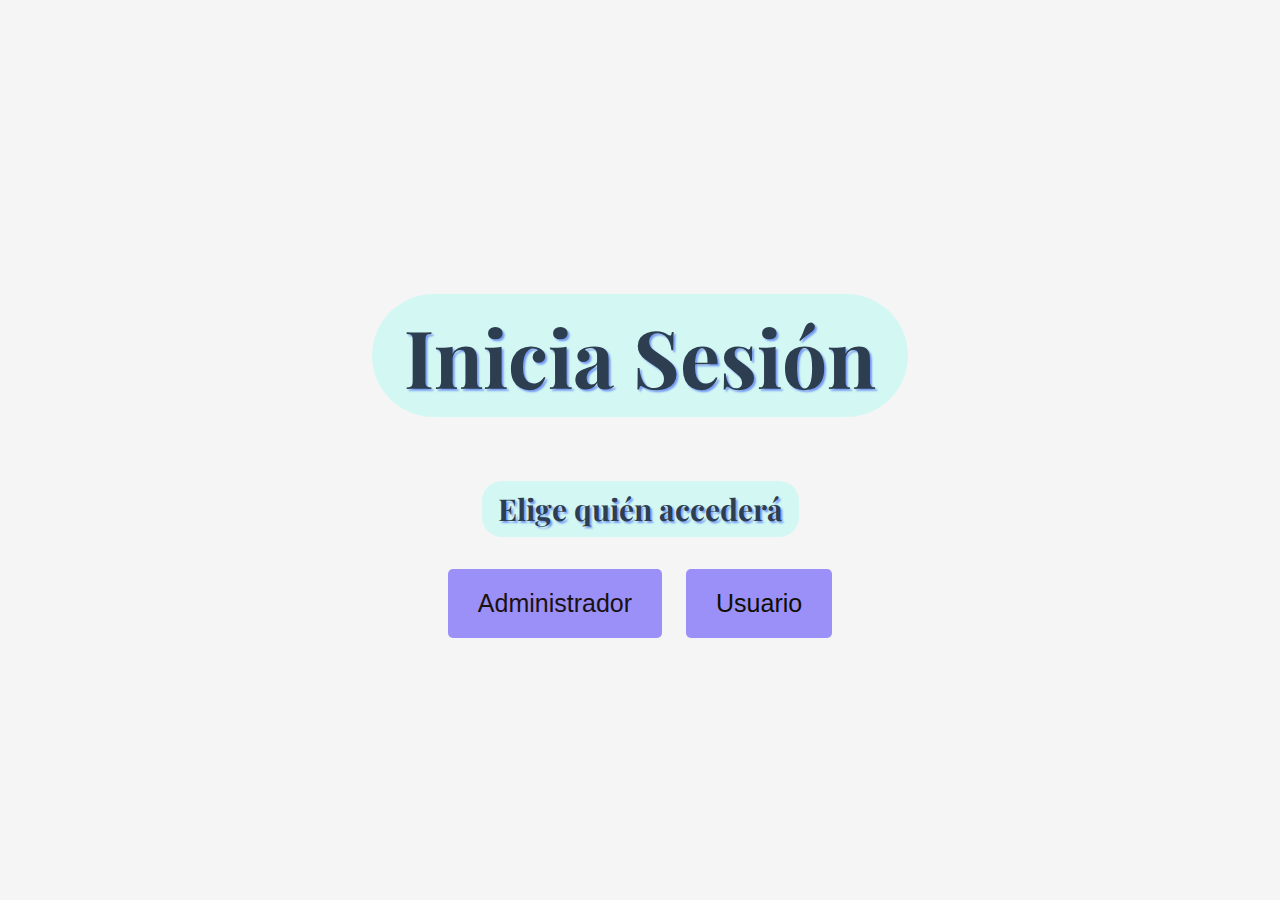
<file: index.html>
<!DOCTYPE html>
<html lang="es">
<head>
  <meta charset="UTF-8">
  <meta http-equiv="X-UA-Compatible" content="IE=edge">
  <meta name="viewport" content="width=device-width, initial-scale=1.0">
  <title>MemoKIDS</title>

  <!-- Fuente de Google Fonts -->
  <link rel="preconnect" href="https://fonts.googleapis.com">
  <link rel="stylesheet" href="./css/Memokids.css">
  <link rel="preconnect" href="https://fonts.gstatic.com" crossorigin>
  <link href="https://fonts.googleapis.com/css2?family=Playfair+Display:ital,wght@1,600&display=swap" rel="stylesheet">

  <style>
    * {
      box-sizing: border-box;
    }

    body {
      margin: 0;
      padding: 0;
      font-family: 'Playfair Display', serif;
      background-color: #f5f5f5;
      display: flex;
      justify-content: center;
      align-items: center;
      height: 100vh;
      text-align: center;
      flex-direction: column;
    }

    .button-container {
      display: flex;
      flex-direction: row;
      justify-content: center;
      flex-wrap: wrap;
      gap: 1.5rem;
    }

    button {
      padding: 1rem 2rem;
      font-size: 1rem;
      border: none;
      border-radius: 12px;
      background-color: #6c8ea4;
      color: white;
      cursor: pointer;
      transition: background-color 0.3s, transform 0.2s;
    }

    button:hover {
      background-color: #4a6fa5;
      transform: scale(1.05);
    }

    /* Responsive para pantallas pequeñas */
    @media (max-width: 600px) {
      h1 {
        font-size: 2rem;
      }

      .button-container {
        flex-direction: column;
        align-items: center;
      }

      button {
        width: 80%;
        font-size: 1rem;
      }
    }
  </style>
</head>
<body>

  <h1>Inicia Sesión</h1>
  <h3>Elige quién accederá</h3>

  <div class="button-container">
    <a href="./sesionadmin.html">
      <button class="admin">Administrador</button>
    </a>
    <a href="./sesionusuario.html">
      <button class="usuario">Usuario</button>
    </a>
  </div>

</body>
</html>
</file>
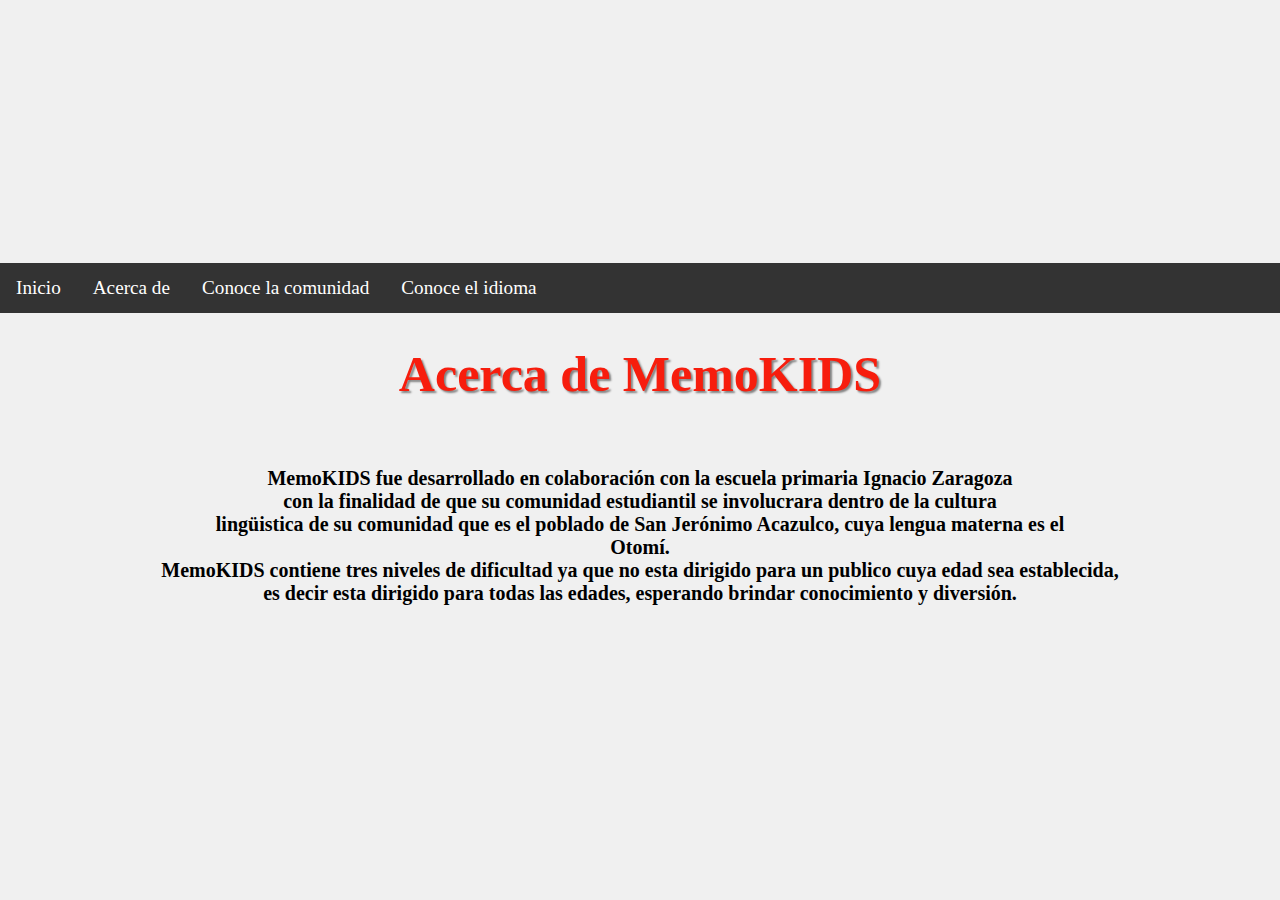
<file: acerca.html>
<!DOCTYPE html>
<html>
<head>
    <link rel="stylesheet" href="./css/acerca.css">
    <title>Acerca de MemoKIDS</title>
    
    <style>
       * {
      box-sizing: border-box;
    }

    body {
      margin: 0;
      padding: 0;
      font-family: 'Playfair Display', serif;
      background-color: #f0f0f0;
      display: flex;
      justify-content: center;
      align-items: center;
      min-height: 100vh;
      text-align: center;
      flex-direction: column;
    }

    ul {
      list-style-type: none;
      margin: 0;
      padding: 0;
      overflow: hidden;
      background-color: #333;
      width: 100%;
    }

    li {
      float: left;
    }

    li a {
      display: block;
      color: white;
      font-size: 1.2rem;
      text-align: center;
      padding: 14px 16px;
      text-decoration: none;
    }

    li a:hover {
      background-color: #111;
    }
    form {
      background-color: #fff;
      padding: 2rem;
      border-radius: 12px;
      box-shadow: 0 4px 8px rgba(0,0,0,0.1);
      width: 90%;
      max-width: 400px;
    }

    input[type="text"] {
      width: 100%;
      padding: 0.8rem;
      margin-top: 0.5rem;
      margin-bottom: 1rem;
      font-size: 1rem;
      border: 1px solid #ccc;
      border-radius: 8px;
    }
     /* Responsive para móviles */
     @media (max-width: 600px) {
      h1 {
        font-size: 1.8rem;
      }

      button {
        width: 100%;
      }
    }
    </style>
</head>
<body>
    
    <ul>
        <li><a href=".\principal.html">Inicio</a></li>
        <li><a href=".\acerca.html">Acerca de</a></li>
        <li><a href=".\comunidad.html">Conoce la comunidad</a></li>
        <li><a href=".\idioma.html">Conoce el idioma</a></li>
    </ul>

    <h1>Acerca de MemoKIDS</h1>
    <h2>MemoKIDS fue desarrollado en colaboración con la escuela primaria Ignacio Zaragoza <br>
    con la finalidad de que su comunidad estudiantil se involucrara dentro de la cultura <br>
    lingüistica de su comunidad que es el poblado de San Jerónimo Acazulco, cuya lengua materna es el <br>
    Otomí.<br>
MemoKIDS contiene tres niveles de dificultad ya que no esta dirigido para un publico cuya edad sea establecida,<br>
es decir esta dirigido para todas las edades, esperando brindar conocimiento y diversión.</h2>

</body>
</html>
</file>
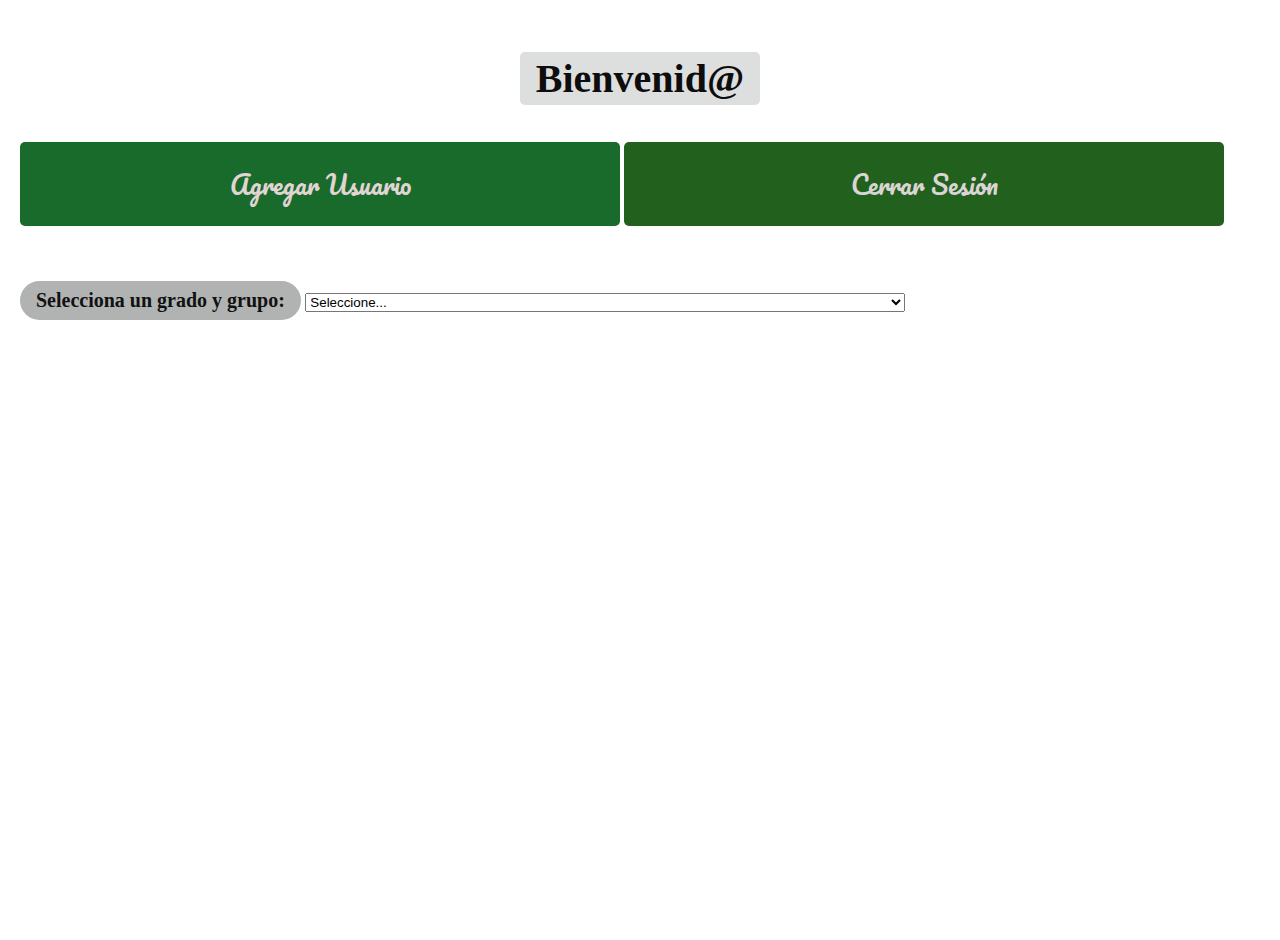
<file: administrador.html>
<!DOCTYPE html>
<html lang="es">
<head>
    <meta charset="UTF-8">
    <meta name="viewport" content="width=device-width, initial-scale=1.0">
    <link href="https://fonts.googleapis.com/css2?family=Pacifico&family=Playfair+Display&display=swap" rel="stylesheet">
    <link rel="stylesheet" href="./css/admin.css">
    <title>Grados y Grupos</title>
    <style>
        body {
            font-family: Arial, sans-serif;
            margin: 20px;
        }
        select, table, button {
            margin-top: 20px;
            width: 100%;
            max-width: 600px;
        }
        table {
            border-collapse: collapse;
            width: 100%;
        }
        th, td {
            border: 1px solid #ccc;
            padding: 10px;
            text-align: left;
        }
        th {
            background-color: #f4f4f4;
        }
        button {
            padding: 10px 15px;
            border: none;
            color: rgb(4, 1, 15); 
            cursor: pointer;
            margin: 5px 0;
        }
        button.add {
            background-color: #186b2b;
    padding: 20px 30px;
    color: rgb(226, 212, 212);
    font-family: 'Pacifico', cursive;
    font-size: 25px;
    border: none;
    border-radius: 5px;
    cursor: pointer;
  }

        button.logout {
            background-color:hwb(117 6% 66% / 0.94);
            padding: 20px 30px;
    color: rgb(219, 212, 212);
    font-family: 'Pacifico', cursive;
    font-size: 25px;
    border: none;
    border-radius: 5px;
    cursor: pointer;
        }
        button.modify {
            background-color: #828a0f;
        }
        button.delete {
            background-color: #8f2e38;
        }
        button:hover {
            opacity: 0.9;
        }
        #edit-form, #add-form {
            display: none;
            margin-top: 20px;
            border: 1px solid #070707;
            padding: 20px;
            max-width: 600px;
            background-color: rgba(204, 204, 204, 0.5); /* Fondo gris con 50% de transparencia */
        }
    </style>
</head>
<body><div style="text-align: center;">
    <h1>Bienvenid@</h1></div>
    <button class="add" onclick="showAddForm()">Agregar Usuario</button>
    <button class="logout" onclick="logout()">Cerrar Sesión</button>
    <br><br>
    <h2><label for="group-select">Selecciona un grado y grupo:</label></h2>
    <select id="group-select" onchange="fetchStudents()">
        <option value="">Seleccione...</option>
        <option value="1 A">1 A</option>
        <option value="2 A">2 A</option>
        <option value="3 A">3 A</option>
        <option value="4 A">4 A</option>
        <option value="4 B">4 B</option>
        <option value="5 A">5 A</option>
        <option value="6 A">6 A</option>
        <option value="6 B">6 B</option>
    </select>

    <div id="student-table"></div>

    <!-- Formulario para agregar un usuario -->
    <div id="add-form">
        <h2>Agregar Usuario</h2>
        <form id="add-student-form" onsubmit="submitAdd(event)">
            <label for="add-nombre">Nombre:</label><br>
            <input type="text" id="add-nombre" required><br><br>
            <label for="add-edad">Edad:</label><br>
            <input type="number" id="add-edad" min="1" max="100" required><br><br>
            <label for="add-grado">Grado:</label><br>
            <input type="text" id="add-grado" required><br><br>
            <label for="add-grupo">Grupo:</label><br>
            <input type="text" id="add-grupo" required><br><br>
            <input type="hidden" id="selected-group" value="">
            <button type="submit">Agregar</button>
            <button type="button" onclick="cancelAdd()">Cancelar</button>
        </form>
    </div>

    <!-- Formulario para editar un usuario -->
    <div id="edit-form">
        <h2>Editar Usuario</h2>
        <form id="edit-student-form" onsubmit="submitEdit(event)">
            <input type="hidden" id="edit-id">
            <label for="edit-nombre">Nombre:</label><br>
            <input type="text" id="edit-nombre" required><br><br>
            <label for="edit-edad">Edad:</label><br>
            <input type="number" id="edit-edad" min="1" max="100" required><br><br>
            <label for="edit-grado">Grado:</label><br>
            <input type="text" id="edit-grado" required><br><br>
            <label for="edit-grupo">Grupo:</label><br>
            <input type="text" id="edit-grupo" required><br><br>
            <button type="submit">Actualizar</button>
            <button type="button" onclick="cancelEdit()">Cancelar</button>
        </form>
    </div>

    <script>
        function fetchStudents() {
            const group = document.getElementById('group-select').value;
            if (group) {
                fetch(`fetch_students.php?group=${encodeURIComponent(group)}`)
                    .then(response => response.text())
                    .then(data => {
                        document.getElementById('student-table').innerHTML = data;
                    });
            } else {
                document.getElementById('student-table').innerHTML = '';
            }
        }

        function showAddForm() {
            document.getElementById('add-form').style.display = 'block';
        }

        function cancelAdd() {
            document.getElementById('add-form').style.display = 'none';
        }

        function submitAdd(event) {
            event.preventDefault();

            const nombre = document.getElementById('add-nombre').value;
            const edad = document.getElementById('add-edad').value;
            const grado = document.getElementById('add-grado').value;
            const grupo = document.getElementById('add-grupo').value;
            const selectedGroup = document.getElementById('group-select').value;

            document.getElementById('selected-group').value = selectedGroup;

            fetch('add_student.php', {
                method: 'POST',
                headers: { 'Content-Type': 'application/json' },
                body: JSON.stringify({ nombre, edad, grado, grupo, selectedGroup })
            })
            .then(response => response.text())
            .then(data => {
                alert(data);
                document.getElementById('add-form').style.display = 'none';
                fetchStudents();
            });
        }

        function editStudent(id, nombre, edad, grado, grupo) {
            document.getElementById('edit-id').value = id;
            document.getElementById('edit-nombre').value = nombre;
            document.getElementById('edit-edad').value = edad;
            document.getElementById('edit-grado').value = grado;
            document.getElementById('edit-grupo').value = grupo;
            document.getElementById('edit-form').style.display = 'block';
        }

        function cancelEdit() {
            document.getElementById('edit-form').style.display = 'none';
        }

        function submitEdit(event) {
            event.preventDefault();

            const id = document.getElementById('edit-id').value;
            const nombre = document.getElementById('edit-nombre').value;
            const edad = document.getElementById('edit-edad').value;
            const grado = document.getElementById('edit-grado').value;
            const grupo = document.getElementById('edit-grupo').value;

            fetch('edit_student.php', {
                method: 'POST',
                headers: { 'Content-Type': 'application/json' },
                body: JSON.stringify({ id, nombre, edad, grado, grupo })
            })
            .then(response => response.text())
            .then(data => {
                alert(data);
                document.getElementById('edit-form').style.display = 'none';
                fetchStudents();
            });
        }

        function deleteStudent(id) {
            if (confirm('¿Estás seguro de eliminar este usuario?')) {
                fetch('delete_student.php', {
                    method: 'POST',
                    headers: { 'Content-Type': 'application/json' },
                    body: JSON.stringify({ id })
                })
                .then(response => response.text())
                .then(data => {
                    alert(data);
                    fetchStudents();
                });
            }
        }

        function logout() {
            if (confirm('¿Estás seguro de cerrar sesión?')) {
                window.location.href = 'logout.php';
            }
        }
    </script>
</body>
</html>
</file>
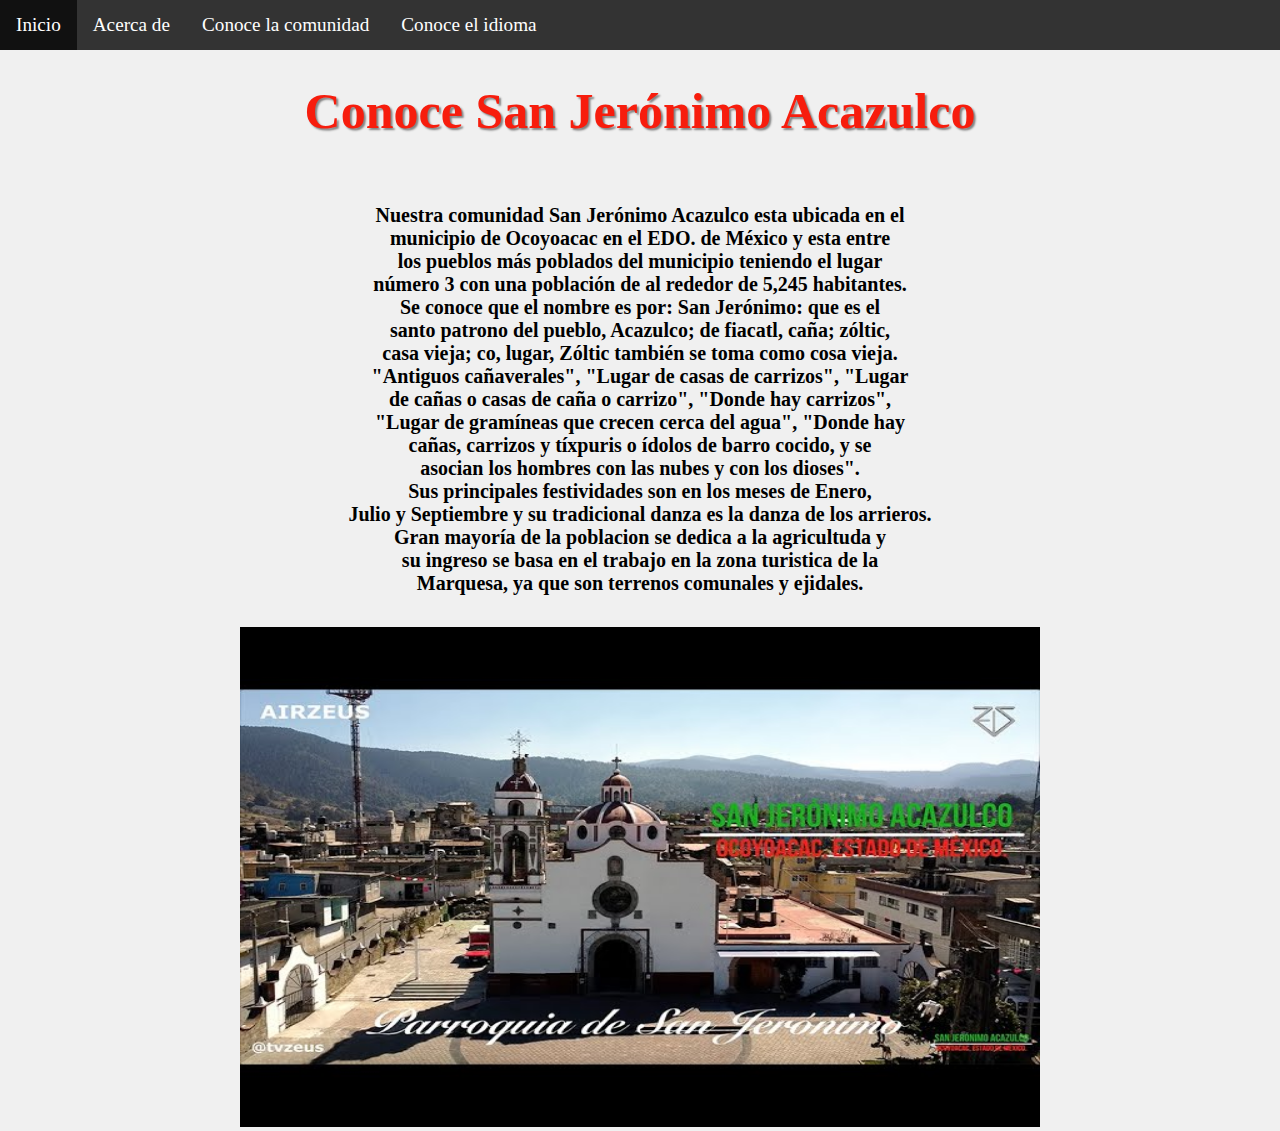
<file: comunidad.html>
<!DOCTYPE html>
<html>
<head>
    <link rel="stylesheet" href="./css/acerca.css">
    <title>Nuestra Comunidad</title>
    
    <style>
        * {
          box-sizing: border-box;
        }
    
        body {
          margin: 0;
          padding: 0;
          font-family: 'Playfair Display', serif;
          background-color: #f0f0f0;
          display: flex;
          justify-content: center;
          align-items: center;
          min-height: 100vh;
          text-align: center;
          flex-direction: column;
        }
    
        ul {
          list-style-type: none;
          margin: 0;
          padding: 0;
          overflow: hidden;
          background-color: #333;
          width: 100%;
        }
    
        li {
          float: left;
        }
    
        li a {
          display: block;
          color: white;
          font-size: 1.2rem;
          text-align: center;
          padding: 14px 16px;
          text-decoration: none;
        }
    
        li a:hover {
          background-color: #111;
        }
        form {
      background-color: #fff;
      padding: 2rem;
      border-radius: 12px;
      box-shadow: 0 4px 8px rgba(0,0,0,0.1);
      width: 90%;
      max-width: 400px;
    }

    input[type="text"] {
      width: 100%;
      padding: 0.8rem;
      margin-top: 0.5rem;
      margin-bottom: 1rem;
      font-size: 1rem;
      border: 1px solid #ccc;
      border-radius: 8px;
    }
     /* Responsive para móviles */
     @media (max-width: 600px) {
      h1 {
        font-size: 1.8rem;
      }

      button {
        width: 100%;
      }
    }
    </style>
</head>
<body>
    
    <ul>
        <li><a href=".\principal.html">Inicio</a></li>
        <li><a href=".\acerca.html">Acerca de</a></li>
        <li><a href=".\comunidad.html">Conoce la comunidad</a></li>
        <li><a href=".\idioma.html">Conoce el idioma</a></li>
    </ul>

    <h1>Conoce San Jerónimo Acazulco</h1>
<h2>Nuestra comunidad San Jerónimo Acazulco esta ubicada en el <br>
    municipio de Ocoyoacac en el EDO. de México y esta entre <br>
    los pueblos más poblados del municipio teniendo el lugar <br>
    número 3 con una población de al rededor de 5,245 habitantes.<br>
    Se conoce que el nombre es por: San Jerónimo: que es el <br>
    santo patrono del pueblo, Acazulco; de fiacatl, caña; zóltic,<br>
    casa vieja; co, lugar, Zóltic también se toma como cosa vieja.<br>
    "Antiguos cañaverales", "Lugar de casas de carrizos", "Lugar <br>
    de cañas o casas de caña o carrizo", "Donde hay carrizos", <br>
    "Lugar de gramíneas que crecen cerca del agua", "Donde hay <br>
    cañas, carrizos y tíxpuris o ídolos de barro cocido, y se <br>
    asocian los hombres con las nubes y con los dioses".<br>
    Sus principales festividades son en los meses de Enero, <br>
    Julio y Septiembre y su tradicional danza es la danza de los arrieros.<br>
    Gran mayoría de la poblacion se dedica a la agricultuda y <br>
    su ingreso se basa en el trabajo en la zona turistica de la <br>
    Marquesa, ya que son terrenos comunales y ejidales.<br>
</h2>
    <div class="searched-image">
        <img src="./images/sja.jpg" width="800"
        height="500">
    </div>
</body>
</html>
</file>
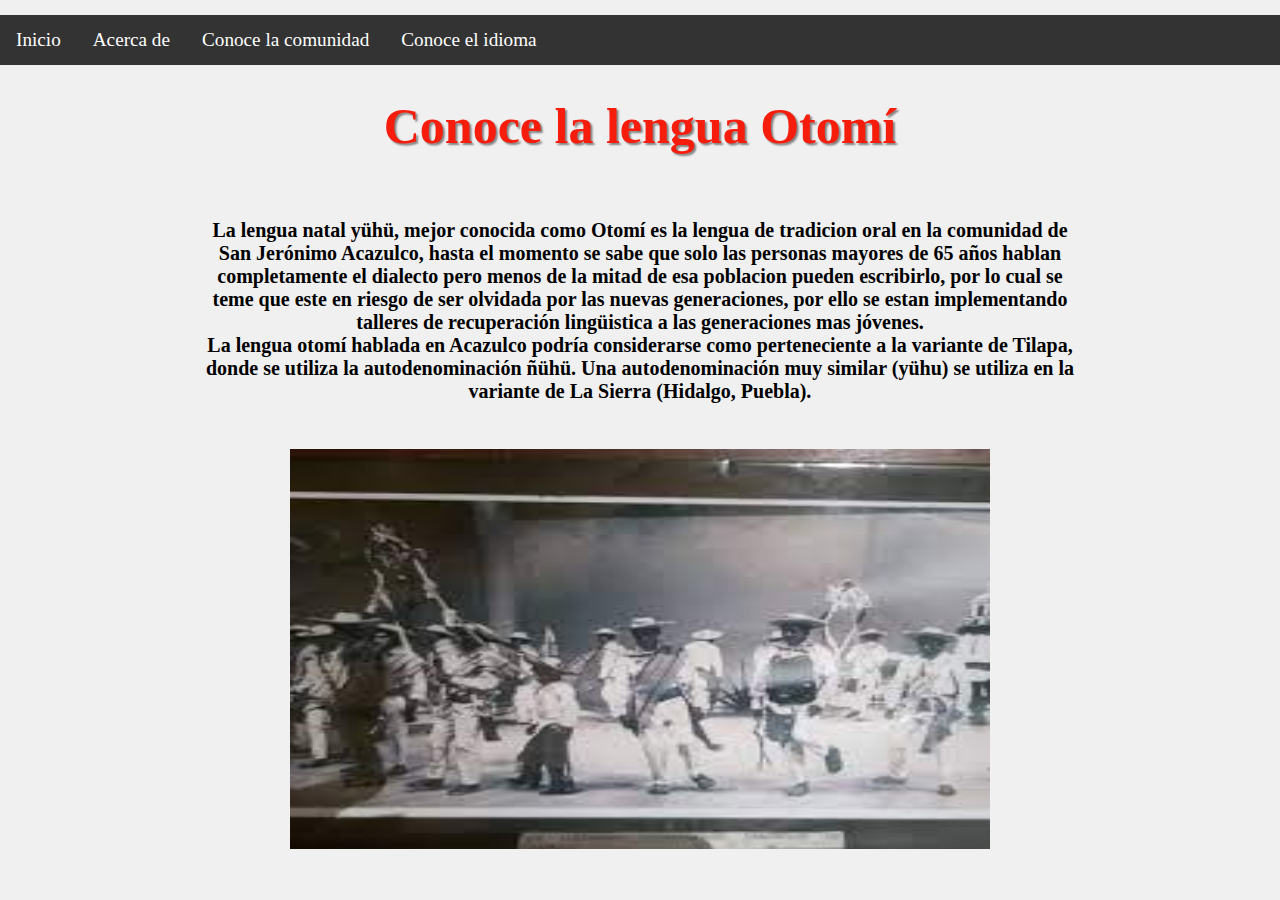
<file: idioma.html>
<!DOCTYPE html>
<html>
<head>
    <link rel="stylesheet" href="./css/acerca.css">
    <title>Nuestra Lengua</title>
    
    <style>
    * {
      box-sizing: border-box;
    }

    body {
      margin: 0;
      padding: 0;
      font-family: 'Playfair Display', serif;
      background-color: #f0f0f0;
      display: flex;
      justify-content: center;
      align-items: center;
      min-height: 100vh;
      text-align: center;
      flex-direction: column;
    }

    ul {
      list-style-type: none;
      margin: 0;
      padding: 0;
      overflow: hidden;
      background-color: #333;
      width: 100%;
    }

    li {
      float: left;
    }

    li a {
      display: block;
      color: white;
      font-size: 1.2rem;
      text-align: center;
      padding: 14px 16px;
      text-decoration: none;
    }

    li a:hover {
      background-color: #111;
    }
    form {
      background-color: #fff;
      padding: 2rem;
      border-radius: 12px;
      box-shadow: 0 4px 8px rgba(0,0,0,0.1);
      width: 90%;
      max-width: 400px;
    }

    input[type="text"] {
      width: 100%;
      padding: 0.8rem;
      margin-top: 0.5rem;
      margin-bottom: 1rem;
      font-size: 1rem;
      border: 1px solid #ccc;
      border-radius: 8px;
    }
     /* Responsive para móviles */
     @media (max-width: 600px) {
      h1 {
        font-size: 1.8rem;
      }

      button {
        width: 100%;
      }
    }
    </style>
</head>
<body>
    
    <ul>
        <li><a href=".\principal.html">Inicio</a></li>
        <li><a href=".\acerca.html">Acerca de</a></li>
        <li><a href=".\comunidad.html">Conoce la comunidad</a></li>
        <li><a href=".\idioma.html">Conoce el idioma</a></li>
    </ul>

    <h1>Conoce la lengua Otomí</h1>
  <h2>La lengua natal yühü, mejor conocida como Otomí es la lengua de tradicion oral en la comunidad de <br>
    San Jerónimo Acazulco, hasta el momento se sabe que solo las personas mayores de 65 años hablan <br>
    completamente el dialecto pero menos de la mitad de esa poblacion pueden escribirlo, por lo cual se<br>
    teme que este en riesgo de ser olvidada por las nuevas generaciones, por ello se estan implementando<br>
    talleres de recuperación lingüistica a las generaciones mas jóvenes.<br>
    La lengua otomí hablada en Acazulco podría considerarse como perteneciente a la variante de Tilapa,<br>
    donde se utiliza la autodenominación ñühü. Una autodenominación muy similar (yühu) se utiliza en la<br>
    variante de La Sierra (Hidalgo, Puebla).<br><br><br>
    <div class="searched-image">
        <img src="./images/descarga.jpg" width="700"
        height="400">
    </div>
  </h2>

</body>
</html>
</file>
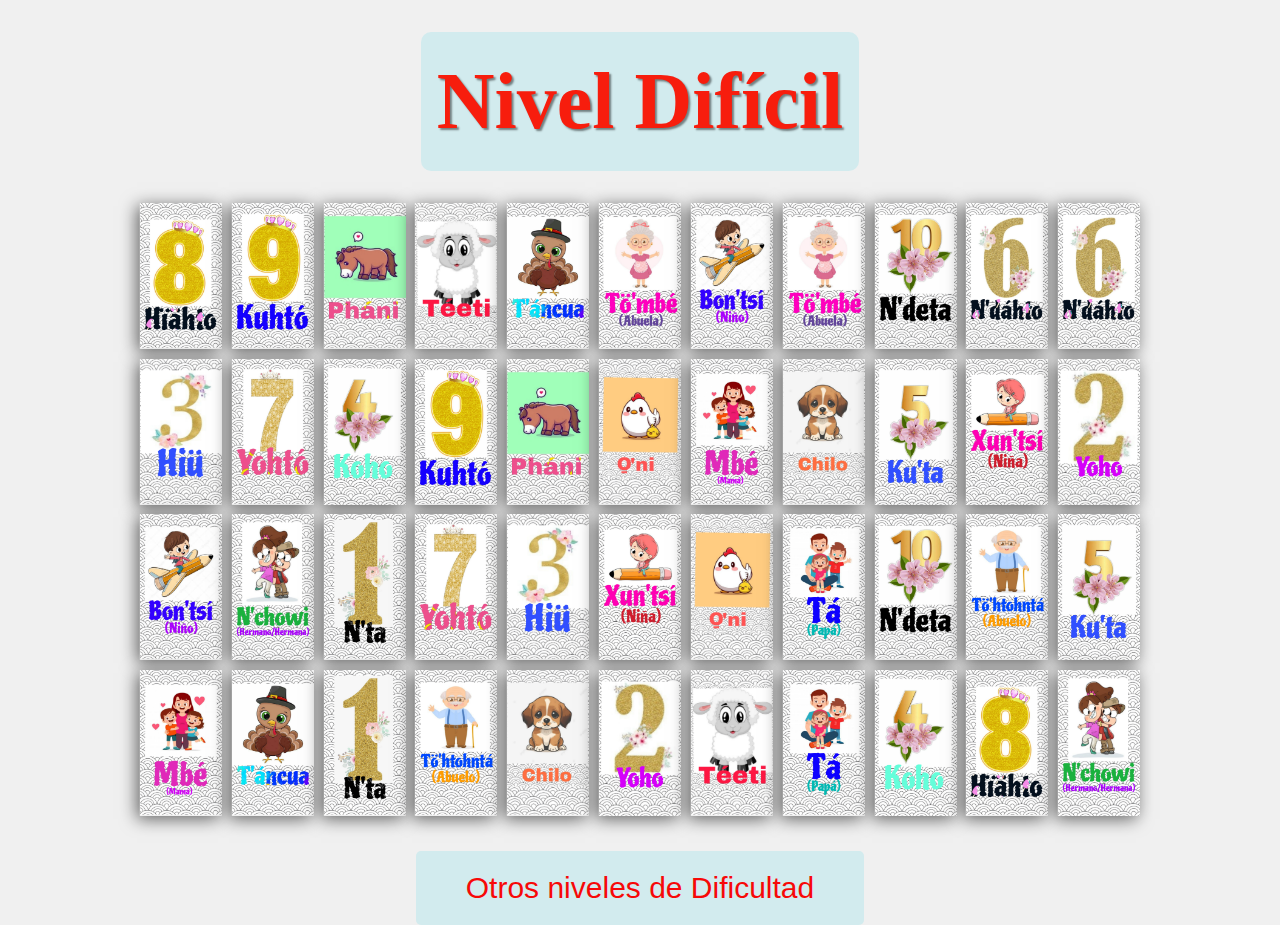
<file: ndificil.html>
<!DOCTYPE html>
<html lang="es">
<head>
    <meta charset="UTF-8">
    <meta http-equiv="X-UA-Compatible" content="IE=edge">
    <meta name="viewport" content="width=device-width, initial-scale=1.0">
    <link rel="preconnect" href="https://fonts.gstatic.com">
    <link href="https://fonts.googleapis.com/css2?family=Roboto&display=swap" rel="stylesheet">
    <link rel="stylesheet" href="./css/dificil.css">
    <link rel="stylesheet" href="./css/style3.css">
    <title>Nivel Dificil</title>
    <style>
        * {
          box-sizing: border-box;
        }
    
        body {
          margin: 0;
          padding: 0;
          font-family: 'Playfair Display', serif;
          background-color: #f0f0f0;
          display: flex;
          justify-content: center;
          align-items: center;
          min-height: 100vh;
          text-align: center;
          flex-direction: column;
        }
    
        ul {
          list-style-type: none;
          margin: 0;
          padding: 0;
          overflow: hidden;
          background-color: #333;
          width: 100%;
        }
    
        li {
          float: left;
        }
    
        li a {
          display: block;
          color: white;
          font-size: 1.2rem;
          text-align: center;
          padding: 14px 16px;
          text-decoration: none;
        }
    
        li a:hover {
          background-color: #111;
        }
        form {
      background-color: #fff;
      padding: 2rem;
      border-radius: 12px;
      box-shadow: 0 4px 8px rgba(0,0,0,0.1);
      width: 90%;
      max-width: 400px;
    }

    input[type="text"] {
      width: 100%;
      padding: 0.8rem;
      margin-top: 0.5rem;
      margin-bottom: 1rem;
      font-size: 1rem;
      border: 1px solid #ccc;
      border-radius: 8px;
    }
     /* Responsive para móviles */
     @media (max-width: 600px) {
      h1 {
        font-size: 1.8rem;
      }

      button {
        width: 100%;
      }
    }
</style>    
</head>
<body>
    <div style="text-align: center;">
    <h1>Nivel Difícil</h1>
</div>
    <main class="board-game">

        <figure>
            <img class="back" src="./images/back.jpg" alt="Back">
            <div class="searched-image">
                <img src="./images/borrego.jpg" alt="Back">
            </div>
        </figure>

        <figure>
            <img class="back" src="./images/back.jpg" alt="Back">
            <div class="searched-image">
                <img src="./images/perro.jpg" alt="Back">
            </div>
        </figure>

        <figure>
            <img class="back" src="./images/back.jpg" alt="Back">
            <div class="searched-image">
                <img src="./images/caballo.jpg" alt="Back">
            </div>
        </figure>

        <figure>
            <img class="back" src="./images/back.jpg" alt="Back">
            <div class="searched-image">
                <img src="./images/gallina.jpg" alt="Back">
            </div>
        </figure>

        <figure>
            <img class="back" src="./images/back.jpg" alt="Back">
            <div class="searched-image">
                <img src="./images/borrego.jpg" alt="Back">
            </div>
        </figure>

        <figure>
            <img class="back" src="./images/back.jpg" alt="Back">
            <div class="searched-image">
                <img src="./images/caballo.jpg" alt="Back">
            </div>
        </figure>

        <figure>
            <img class="back" src="./images/back.jpg" alt="Back">
            <div class="searched-image">
                <img src="./images/perro.jpg" alt="Back">
            </div>
        </figure>

        <figure>
            <img class="back" src="./images/back.jpg" alt="Back">
            <div class="searched-image">
                <img src="./images/gallina.jpg" alt="Back">
            </div>
        </figure>

        <figure>
            <img class="back" src="./images/back.jpg" alt="Back">
            <div class="searched-image">
                <img src="./images/guajolote.jpg" alt="Back">
            </div>
        </figure>

        <figure>
            <img class="back" src="./images/back.jpg" alt="Back">
            <div class="searched-image">
                <img src="./images/uno.jpg" alt="Back">
            </div>
        </figure>

        <figure>
            <img class="back" src="./images/back.jpg" alt="Back">
            <div class="searched-image">
                <img src="./images/dos.jpg" alt="Back">
            </div>
        </figure>

        <figure>
            <img class="back" src="./images/back.jpg" alt="Back">
            <div class="searched-image">
                <img src="./images/tres.jpg" alt="Back">
            </div>
        </figure>

        <figure>
            <img class="back" src="./images/back.jpg" alt="Back">
            <div class="searched-image">
                <img src="./images/cuatro.jpg" alt="Back">
            </div>
        </figure>

        <figure>
            <img class="back" src="./images/back.jpg" alt="Back">
            <div class="searched-image">
                <img src="./images/cinco.jpg" alt="Back">
            </div>
        </figure>

        <figure>
            <img class="back" src="./images/back.jpg" alt="Back">
            <div class="searched-image">
                <img src="./images/seis.jpg" alt="Back">
            </div>
        </figure>

        <figure>
            <img class="back" src="./images/back.jpg" alt="Back">
            <div class="searched-image">
                <img src="./images/siete.jpg" alt="Back">
            </div>
        </figure>

        <figure>
            <img class="back" src="./images/back.jpg" alt="Back">
            <div class="searched-image">
                <img src="./images/guajolote.jpg" alt="Back">
            </div>
        </figure>

        <figure>
            <img class="back" src="./images/back.jpg" alt="Back">
            <div class="searched-image">
                <img src="./images/uno.jpg" alt="Back">
            </div>
        </figure>

        <figure>
            <img class="back" src="./images/back.jpg" alt="Back">
            <div class="searched-image">
                <img src="./images/dos.jpg" alt="Back">
            </div>
        </figure>

        <figure>
            <img class="back" src="./images/back.jpg" alt="Back">
            <div class="searched-image">
                <img src="./images/tres.jpg" alt="Back">
            </div>
        </figure>

        <figure>
            <img class="back" src="./images/back.jpg" alt="Back">
            <div class="searched-image">
                <img src="./images/cuatro.jpg" alt="Back">
            </div>
        </figure>

        <figure>
            <img class="back" src="./images/back.jpg" alt="Back">
            <div class="searched-image">
                <img src="./images/cinco.jpg" alt="Back">
            </div>
        </figure>

        <figure>
            <img class="back" src="./images/back.jpg" alt="Back">
            <div class="searched-image">
                <img src="./images/seis.jpg" alt="Back">
            </div>
        </figure>

        <figure>
            <img class="back" src="./images/back.jpg" alt="Back">
            <div class="searched-image">
                <img src="./images/siete.jpg" alt="Back">
            </div>
        </figure>
    
        <figure>
            <img class="back" src="./images/back.jpg" alt="Back">
            <div class="searched-image">
                <img src="./images/ocho.jpg" alt="Back">
            </div>
        </figure>

        <figure>
            <img class="back" src="./images/back.jpg" alt="Back">
            <div class="searched-image">
                <img src="./images/nueve.jpg" alt="Back">
            </div>
        </figure>

        <figure>
            <img class="back" src="./images/back.jpg" alt="Back">
            <div class="searched-image">
                <img src="./images/diez.jpg" alt="Back">
            </div>
        </figure>

        <figure>
            <img class="back" src="./images/back.jpg" alt="Back">
            <div class="searched-image">
                <img src="./images/mama.jpg" alt="Back">
            </div>
        </figure>

        <figure>
            <img class="back" src="./images/back.jpg" alt="Back">
            <div class="searched-image">
                <img src="./images/papa.jpg" alt="Back">
            </div>
        </figure>

        <figure>
            <img class="back" src="./images/back.jpg" alt="Back">
            <div class="searched-image">
                <img src="./images/hermanos.jpg" alt="Back">
            </div>
        </figure>

        <figure>
            <img class="back" src="./images/back.jpg" alt="Back">
            <div class="searched-image">
                <img src="./images/abuela.jpg" alt="Back">
            </div>
        </figure>

        <figure>
            <img class="back" src="./images/back.jpg" alt="Back">
            <div class="searched-image">
                <img src="./images/abuelo.jpg" alt="Back">
            </div>
        </figure>

        <figure>
            <img class="back" src="./images/back.jpg" alt="Back">
            <div class="searched-image">
                <img src="./images/niño.jpg" alt="Back">
            </div>
        </figure>

        <figure>
            <img class="back" src="./images/back.jpg" alt="Back">
            <div class="searched-image">
                <img src="./images/niña.jpg" alt="Back">
            </div>
        </figure>

        <figure>
            <img class="back" src="./images/back.jpg" alt="Back">
            <div class="searched-image">
                <img src="./images/ocho.jpg" alt="Back">
            </div>
        </figure>

        <figure>
            <img class="back" src="./images/back.jpg" alt="Back">
            <div class="searched-image">
                <img src="./images/nueve.jpg" alt="Back">
            </div>
        </figure>

        <figure>
            <img class="back" src="./images/back.jpg" alt="Back">
            <div class="searched-image">
                <img src="./images/diez.jpg" alt="Back">
            </div>
        </figure>

        <figure>
            <img class="back" src="./images/back.jpg" alt="Back">
            <div class="searched-image">
                <img src="./images/mama.jpg" alt="Back">
            </div>
        </figure>

        <figure>
            <img class="back" src="./images/back.jpg" alt="Back">
            <div class="searched-image">
                <img src="./images/papa.jpg" alt="Back">
            </div>
        </figure>

        <figure>
            <img class="back" src="./images/back.jpg" alt="Back">
            <div class="searched-image">
                <img src="./images/hermanos.jpg" alt="Back">
            </div>
        </figure>

        <figure>
            <img class="back" src="./images/back.jpg" alt="Back">
            <div class="searched-image">
                <img src="./images/abuela.jpg" alt="Back">
            </div>
        </figure>

        <figure>
            <img class="back" src="./images/back.jpg" alt="Back">
            <div class="searched-image">
                <img src="./images/abuelo.jpg" alt="Back">
            </div>
        </figure>

        <figure>
            <img class="back" src="./images/back.jpg" alt="Back">
            <div class="searched-image">
                <img src="./images/niño.jpg" alt="Back">
            </div>
        </figure>

        <figure>
            <img class="back" src="./images/back.jpg" alt="Back">
            <div class="searched-image">
                <img src="./images/niña.jpg" alt="Back">
            </div>
        </figure>
    </main>
    <div style="text-align: center;">
    <script src="./js/script3.js"></script><br><br>
    <a href=".\principal.html">
        <button class="volver">Otros niveles de Dificultad</button>
      </a> </div>
</body>
</html>
</file>
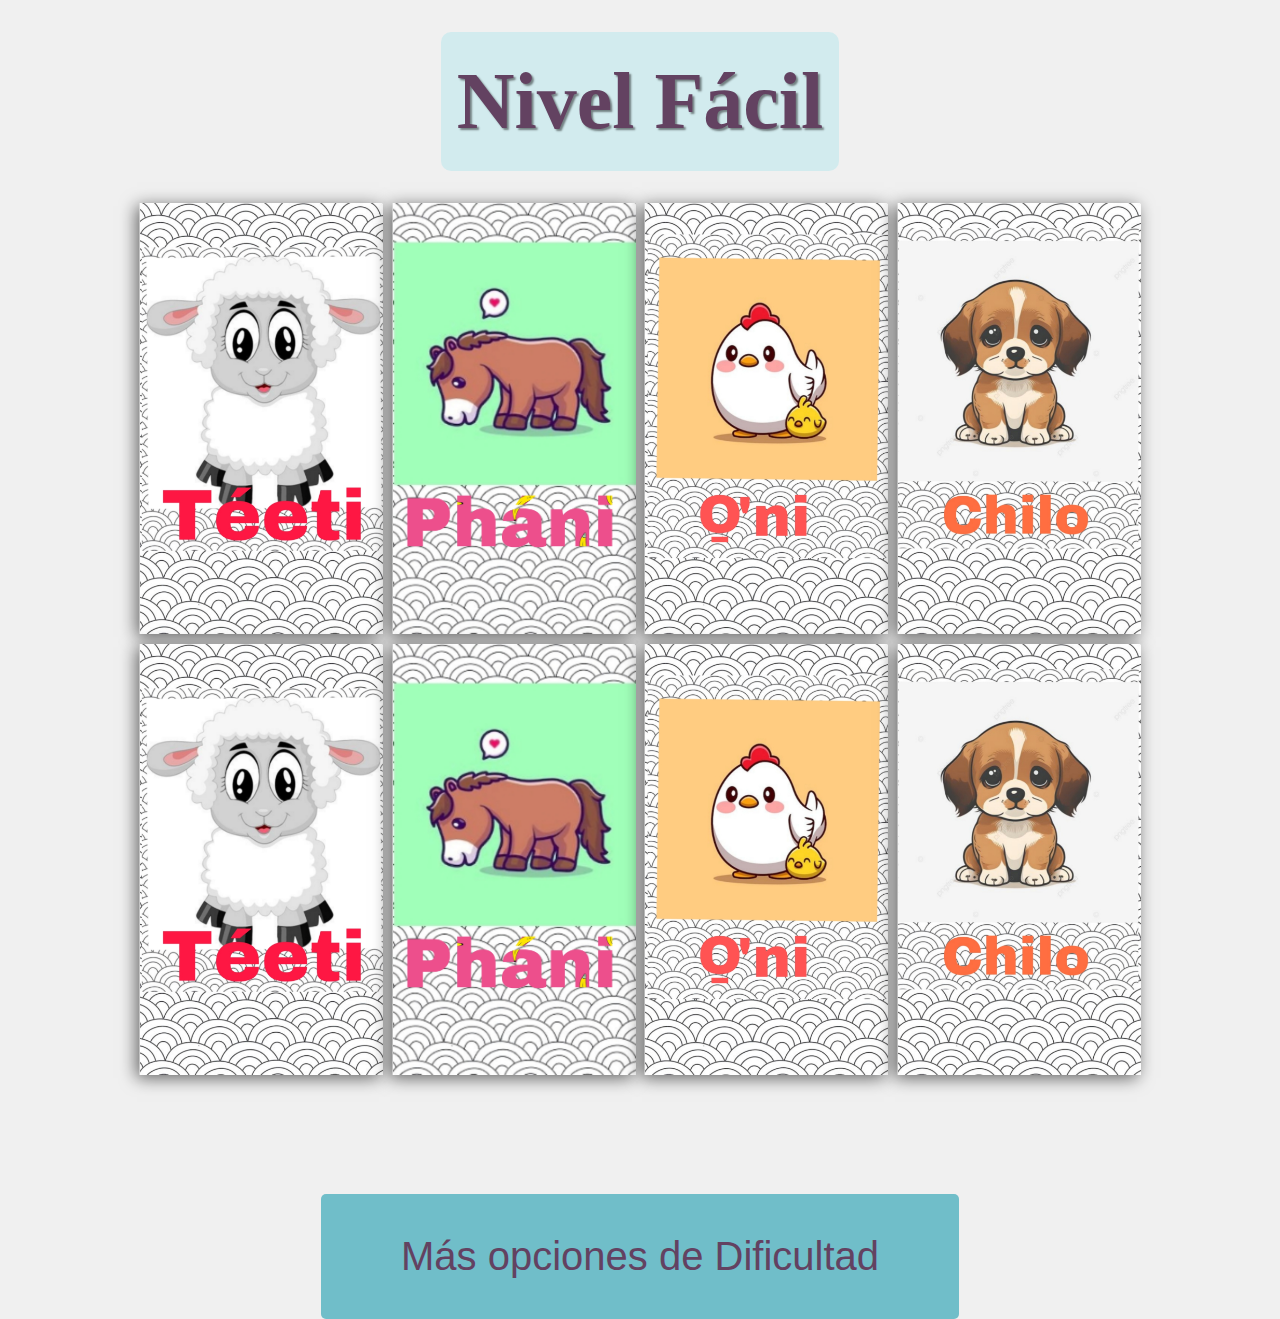
<file: nfacil.html>
<!DOCTYPE html>
<html lang="es">
<head>
    <meta charset="UTF-8">
    <meta http-equiv="X-UA-Compatible" content="IE=edge">
    <meta name="viewport" content="width=device-width, initial-scale=1.0">
    <link rel="preconnect" href="https://fonts.gstatic.com">
    <link href="https://fonts.googleapis.com/css2?family=Roboto&display=swap" rel="stylesheet">
    <link rel="stylesheet" href="./css/facil.css">
    <link rel="stylesheet" href="./css/style.css">
    <title>Nivel Fácil</title>
    <style>
        * {
          box-sizing: border-box;
        }
    
        body {
          margin: 0;
          padding: 0;
          font-family: 'Playfair Display', serif;
          background-color: #f0f0f0;
          display: flex;
          justify-content: center;
          align-items: center;
          min-height: 100vh;
          text-align: center;
          flex-direction: column;
        }
    
        ul {
          list-style-type: none;
          margin: 0;
          padding: 0;
          overflow: hidden;
          background-color: #333;
          width: 100%;
        }
    
        li {
          float: left;
        }
    
        li a {
          display: block;
          color: white;
          font-size: 1.2rem;
          text-align: center;
          padding: 14px 16px;
          text-decoration: none;
        }
    
        li a:hover {
          background-color: #111;
        }
        form {
      background-color: #fff;
      padding: 2rem;
      border-radius: 12px;
      box-shadow: 0 4px 8px rgba(0,0,0,0.1);
      width: 90%;
      max-width: 400px;
    }

    input[type="text"] {
      width: 100%;
      padding: 0.8rem;
      margin-top: 0.5rem;
      margin-bottom: 1rem;
      font-size: 1rem;
      border: 1px solid #ccc;
      border-radius: 8px;
    }
     /* Responsive para móviles */
     @media (max-width: 600px) {
      h1 {
        font-size: 1.8rem;
      }

      button {
        width: 100%;
      }
    }
</style>    
</head>
<body>
    <div style="text-align: center;">
    <h1>Nivel Fácil</h1>
</div>
    <main class="board-game">

        <figure>
            <img class="back" src="./images/back.jpg" alt="Back">
            <div class="searched-image">
                <img src="./images/borrego.jpg" alt="Back">
            </div>
        </figure>

        <figure>
            <img class="back" src="./images/back.jpg" alt="Back">
            <div class="searched-image">
                <img src="./images/perro.jpg" alt="Back">
            </div>
        </figure>

        <figure>
            <img class="back" src="./images/back.jpg" alt="Back">
            <div class="searched-image">
                <img src="./images/caballo.jpg" alt="Back">
            </div>
        </figure>

        <figure>
            <img class="back" src="./images/back.jpg" alt="Back">
            <div class="searched-image">
                <img src="./images/gallina.jpg" alt="Back">
            </div>
        </figure>

        <figure>
            <img class="back" src="./images/back.jpg" alt="Back">
            <div class="searched-image">
                <img src="./images/borrego.jpg" alt="Back">
            </div>
        </figure>

        <figure>
            <img class="back" src="./images/back.jpg" alt="Back">
            <div class="searched-image">
                <img src="./images/caballo.jpg" alt="Back">
            </div>
        </figure>

        <figure>
            <img class="back" src="./images/back.jpg" alt="Back">
            <div class="searched-image">
                <img src="./images/perro.jpg" alt="Back">
            </div>
        </figure>

        <figure>
            <img class="back" src="./images/back.jpg" alt="Back">
            <div class="searched-image">
                <img src="./images/gallina.jpg" alt="Back">
            </div>
        </figure>
        <br><br>
    </main>

    <script src="./js/script.js"></script><br><br>
    <div style="text-align: center;">
       <br><br> <a href=".\principal.html">
        <button class="volver">Más opciones de Dificultad</button>
      </a> </div>
</body>
</html>
</file>
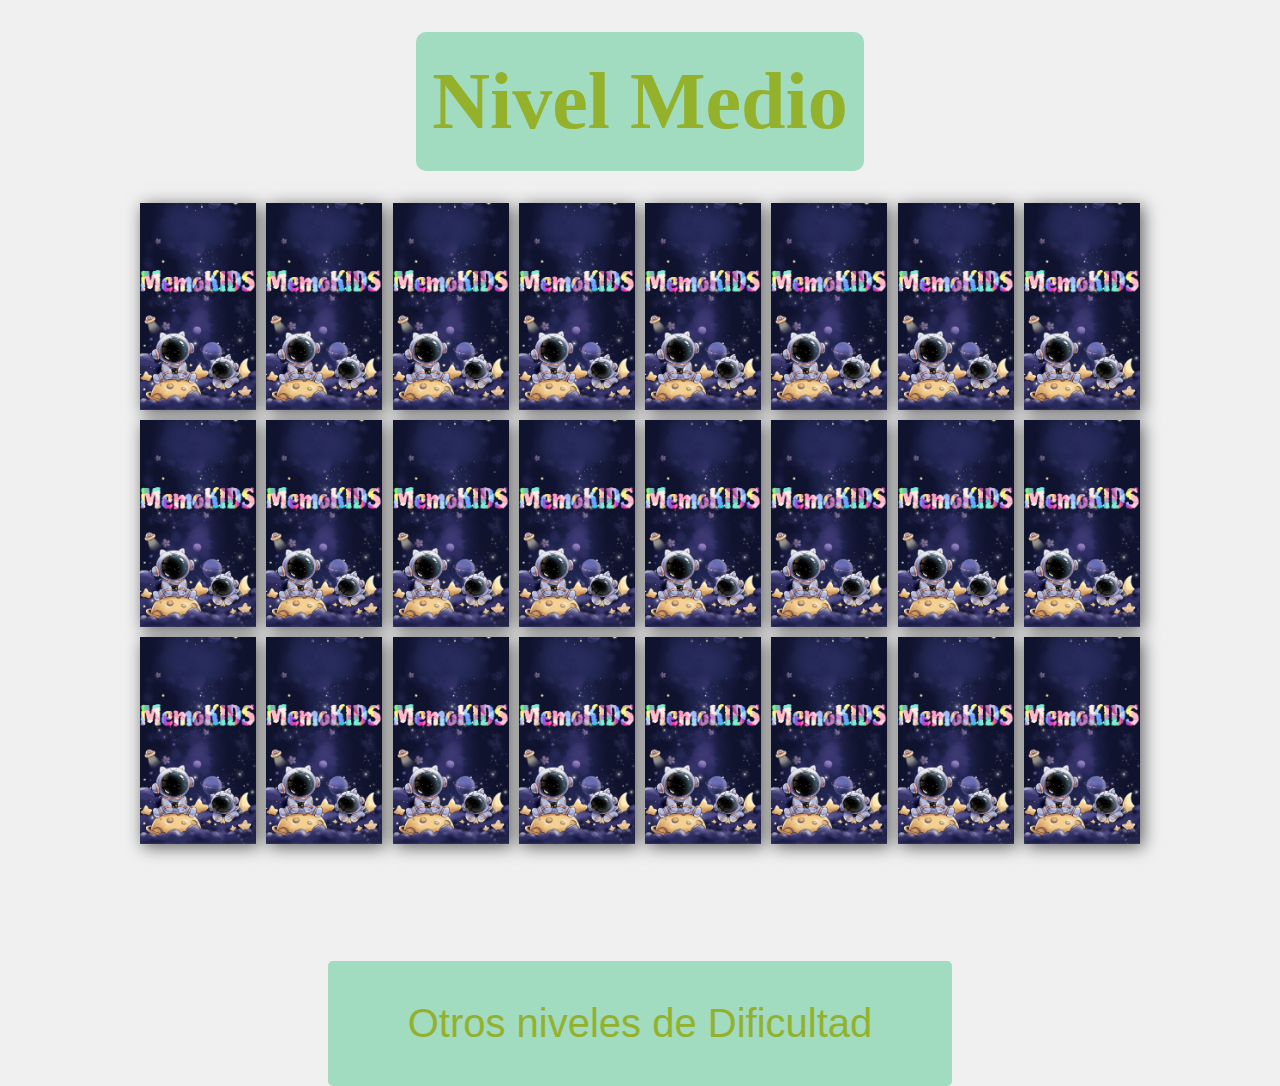
<file: nmedio.html>
<!DOCTYPE html>
<html lang="es">
<head>
    <meta charset="UTF-8">
    <meta http-equiv="X-UA-Compatible" content="IE=edge">
    <meta name="viewport" content="width=device-width, initial-scale=1.0">
    <link rel="preconnect" href="https://fonts.gstatic.com">
    <link href="https://fonts.googleapis.com/css2?family=Roboto&display=swap" rel="stylesheet">
    <link rel="stylesheet" href="./css/medio.css">
    <link rel="stylesheet" href="./css/style2.css">
    <title>Nivel Medio</title>

    <style>
        * {
          box-sizing: border-box;
        }
        body {
      margin: 0;
      padding: 0;
      font-family: 'Playfair Display', serif;
      background-color: #f0f0f0;
      display: flex;
      justify-content: center;
      align-items: center;
      min-height: 100vh;
      text-align: center;
      flex-direction: column;
    }

    ul {
      list-style-type: none;
      margin: 0;
      padding: 0;
      overflow: hidden;
      background-color: #333;
      width: 100%;
    }

    li {
      float: left;
    }

    li a {
      display: block;
      color: white;
      font-size: 1.2rem;
      text-align: center;
      padding: 14px 16px;
      text-decoration: none;
    }

    li a:hover {
      background-color: #111;
    }
    form {
      background-color: #fff;
      padding: 2rem;
      border-radius: 12px;
      box-shadow: 0 4px 8px rgba(0,0,0,0.1);
      width: 90%;
      max-width: 400px;
    }

    input[type="text"] {
      width: 100%;
      padding: 0.8rem;
      margin-top: 0.5rem;
      margin-bottom: 1rem;
      font-size: 1rem;
      border: 1px solid #ccc;
      border-radius: 8px;
    }
    /* Responsive para móviles */
    @media (max-width: 600px) {
      h1 {
        font-size: 1.8rem;
      }

      button {
        width: 100%;
      }
    }
        </style>
</head>
<body>
    <div style="text-align: center;">
    <h1>Nivel Medio</h1>
</div>
    <main class="board-game">

        <figure>
            <img class="back" src="./images/back.jpg" alt="Back">
            <div class="searched-image">
                <img src="./images/borrego.jpg" alt="Back">
            </div>
        </figure>

        <figure>
            <img class="back" src="./images/back.jpg" alt="Back">
            <div class="searched-image">
                <img src="./images/perro.jpg" alt="Back">
            </div>
        </figure>

        <figure>
            <img class="back" src="./images/back.jpg" alt="Back">
            <div class="searched-image">
                <img src="./images/caballo.jpg" alt="Back">
            </div>
        </figure>

        <figure>
            <img class="back" src="./images/back.jpg" alt="Back">
            <div class="searched-image">
                <img src="./images/gallina.jpg" alt="Back">
            </div>
        </figure>

        <figure>
            <img class="back" src="./images/back.jpg" alt="Back">
            <div class="searched-image">
                <img src="./images/borrego.jpg" alt="Back">
            </div>
        </figure>

        <figure>
            <img class="back" src="./images/back.jpg" alt="Back">
            <div class="searched-image">
                <img src="./images/caballo.jpg" alt="Back">
            </div>
        </figure>

        <figure>
            <img class="back" src="./images/back.jpg" alt="Back">
            <div class="searched-image">
                <img src="./images/perro.jpg" alt="Back">
            </div>
        </figure>

        <figure>
            <img class="back" src="./images/back.jpg" alt="Back">
            <div class="searched-image">
                <img src="./images/gallina.jpg" alt="Back">
            </div>
        </figure>

        <figure>
            <img class="back" src="./images/back.jpg" alt="Back">
            <div class="searched-image">
                <img src="./images/guajolote.jpg" alt="Back">
            </div>
        </figure>

        <figure>
            <img class="back" src="./images/back.jpg" alt="Back">
            <div class="searched-image">
                <img src="./images/uno.jpg" alt="Back">
            </div>
        </figure>

        <figure>
            <img class="back" src="./images/back.jpg" alt="Back">
            <div class="searched-image">
                <img src="./images/dos.jpg" alt="Back">
            </div>
        </figure>

        <figure>
            <img class="back" src="./images/back.jpg" alt="Back">
            <div class="searched-image">
                <img src="./images/tres.jpg" alt="Back">
            </div>
        </figure>

        <figure>
            <img class="back" src="./images/back.jpg" alt="Back">
            <div class="searched-image">
                <img src="./images/cuatro.jpg" alt="Back">
            </div>
        </figure>

        <figure>
            <img class="back" src="./images/back.jpg" alt="Back">
            <div class="searched-image">
                <img src="./images/cinco.jpg" alt="Back">
            </div>
        </figure>

        <figure>
            <img class="back" src="./images/back.jpg" alt="Back">
            <div class="searched-image">
                <img src="./images/seis.jpg" alt="Back">
            </div>
        </figure>

        <figure>
            <img class="back" src="./images/back.jpg" alt="Back">
            <div class="searched-image">
                <img src="./images/siete.jpg" alt="Back">
            </div>
        </figure>

        <figure>
            <img class="back" src="./images/back.jpg" alt="Back">
            <div class="searched-image">
                <img src="./images/guajolote.jpg" alt="Back">
            </div>
        </figure>

        <figure>
            <img class="back" src="./images/back.jpg" alt="Back">
            <div class="searched-image">
                <img src="./images/uno.jpg" alt="Back">
            </div>
        </figure>

        <figure>
            <img class="back" src="./images/back.jpg" alt="Back">
            <div class="searched-image">
                <img src="./images/dos.jpg" alt="Back">
            </div>
        </figure>

        <figure>
            <img class="back" src="./images/back.jpg" alt="Back">
            <div class="searched-image">
                <img src="./images/tres.jpg" alt="Back">
            </div>
        </figure>

        <figure>
            <img class="back" src="./images/back.jpg" alt="Back">
            <div class="searched-image">
                <img src="./images/cuatro.jpg" alt="Back">
            </div>
        </figure>

        <figure>
            <img class="back" src="./images/back.jpg" alt="Back">
            <div class="searched-image">
                <img src="./images/cinco.jpg" alt="Back">
            </div>
        </figure>

        <figure>
            <img class="back" src="./images/back.jpg" alt="Back">
            <div class="searched-image">
                <img src="./images/seis.jpg" alt="Back">
            </div>
        </figure>

        <figure>
            <img class="back" src="./images/back.jpg" alt="Back">
            <div class="searched-image">
                <img src="./images/siete.jpg" alt="Back">
            </div>
        </figure>
        <br><br>
    </main>
    <div style="text-align: center;">
    <script src="./js/script2.js"></script><br><br>
    <a href=".\principal.html">
        <br><br><button class="volver">Otros niveles de Dificultad</button>
      </a> </div>
</body>
</html>
</file>
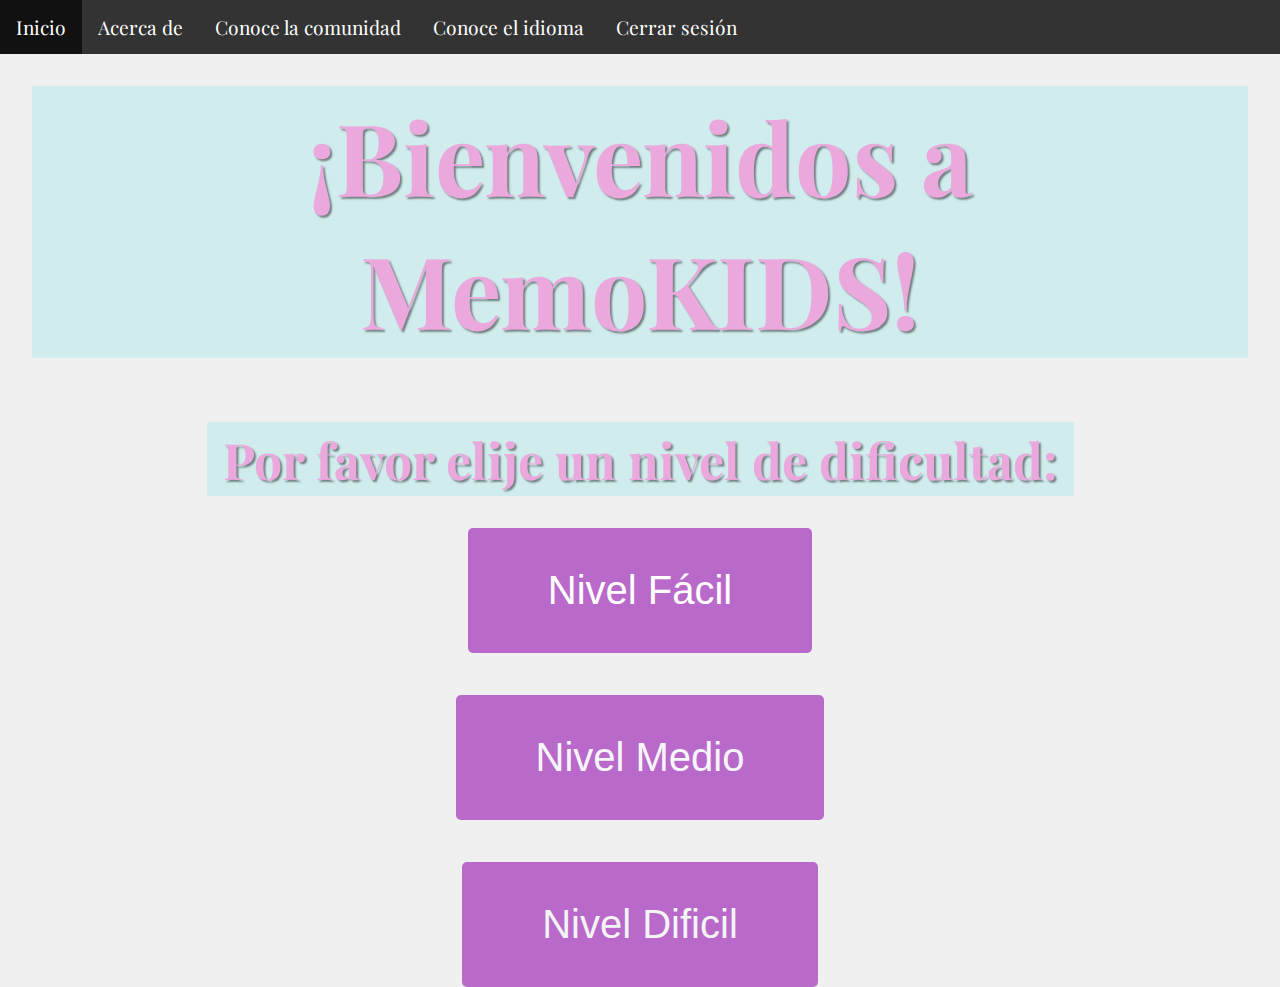
<file: principal.html>
<!DOCTYPE html>
<html lang="es">
    <head>
        <meta charset="UTF-8">
        <meta http-equiv="X-UA-Compatible" content="IE=edge">
        <meta name="viewport" content="width=device-width, initial-scale=1.0">
        <link rel="preconnect" href="https://fonts.googleapis.com">
<link rel="preconnect" href="https://fonts.gstatic.com" crossorigin>
<link href="https://fonts.googleapis.com/css2?family=Playfair+Display:ital,wght@1,600&family=Rubik+Doodle+Triangles&display=swap" rel="stylesheet">
<link rel="stylesheet" href="./css/principal.css">


  <style>
    * {
      box-sizing: border-box;
    }
    body {
      margin: 0;
      padding: 0;
      font-family: 'Playfair Display', serif;
      background-color: #f0f0f0;
      display: flex;
      justify-content: center;
      align-items: center;
      min-height: 100vh;
      text-align: center;
      flex-direction: column;
    }

    ul {
      list-style-type: none;
      margin: 0;
      padding: 0;
      overflow: hidden;
      background-color: #333;
      width: 100%;
    }

    li {
      float: left;
    }

    li a {
      display: block;
      color: white;
      font-size: 1.2rem;
      text-align: center;
      padding: 14px 16px;
      text-decoration: none;
    }

    li a:hover {
      background-color: #111;
    }
    form {
      background-color: #fff;
      padding: 2rem;
      border-radius: 12px;
      box-shadow: 0 4px 8px rgba(0,0,0,0.1);
      width: 90%;
      max-width: 400px;
    }

    input[type="text"] {
      width: 100%;
      padding: 0.8rem;
      margin-top: 0.5rem;
      margin-bottom: 1rem;
      font-size: 1rem;
      border: 1px solid #ccc;
      border-radius: 8px;
    }
    /* Responsive para móviles */
    @media (max-width: 600px) {
      h1 {
        font-size: 1.8rem;
      }

      button {
        width: 100%;
      }
    }
  </style>
        <title>MemoKIDS</title>
</head>
<body>
  <ul>
    <li><a href=".\principal.html">Inicio</a></li>
    <li><a href=".\acerca.html">Acerca de</a></li>
    <li><a href=".\comunidad.html">Conoce la comunidad</a></li>
    <li><a href=".\idioma.html">Conoce el idioma</a></li>
    <li><a href=".\sesionusuario.html">Cerrar sesión </a></li>
    
    
</ul>
<div style="text-align: center;">
    <h1>¡Bienvenidos a MemoKIDS!</h1><br>
    <h2>Por favor elije un nivel de dificultad:</h2></div>
    
    <div class="center">
        <a href=".\nfacil.html">
        <button class="facil">Nivel Fácil</button>
      </a> 
<br><br><br>
      <a href=".\nmedio.html">
        <button class="medio">Nivel Medio</button>
      </a> 
<br><br><br>
      <a href=".\ndificil.html">
        <button class="dificil">Nivel Dificil</button>
      </a> 
    </div>
</body>
</html>
</file>
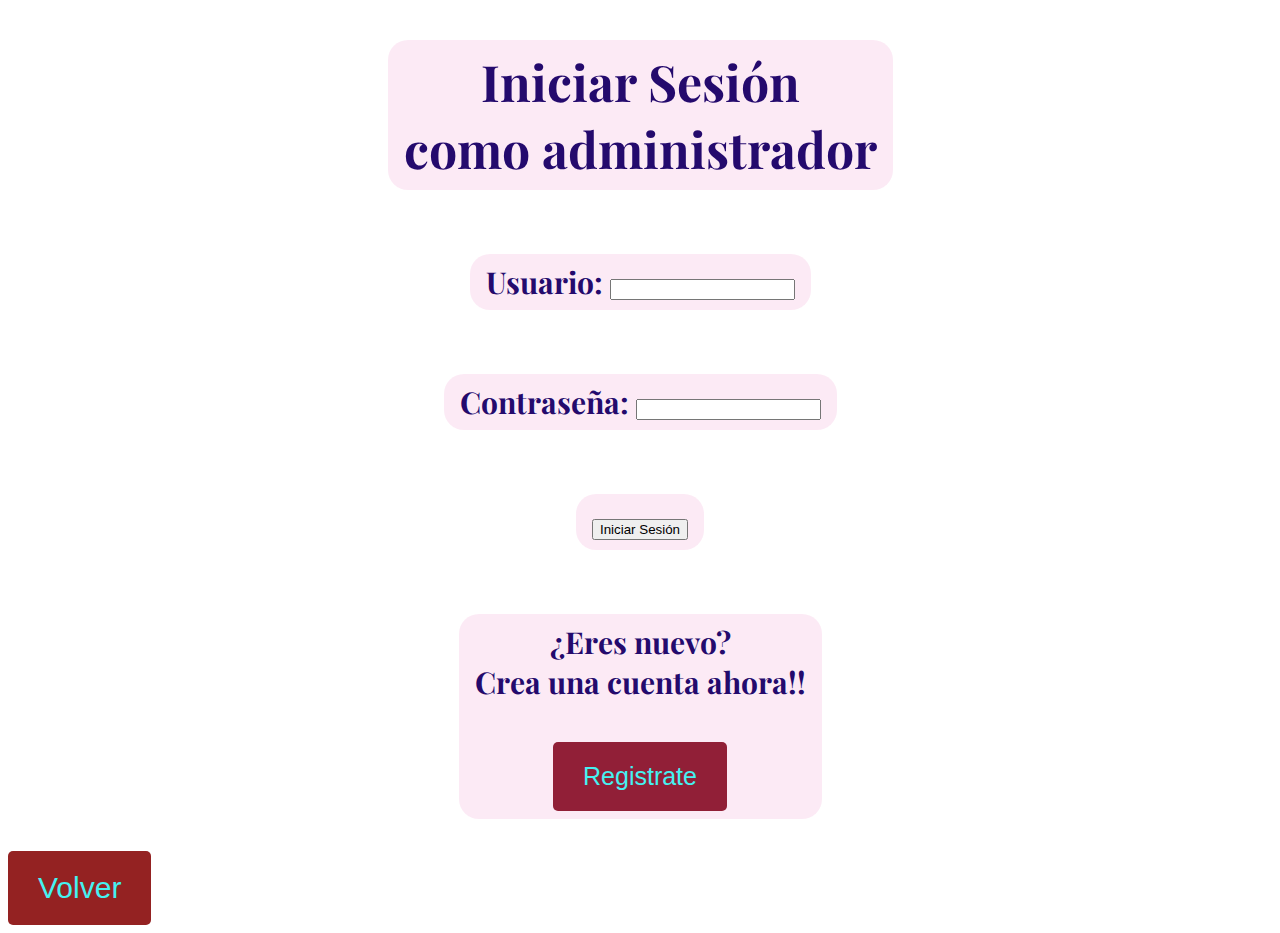
<file: sesionadmin.html>
<!DOCTYPE html>
<html lang="es">
    <head>
        <meta charset="UTF-8">
        <meta http-equiv="X-UA-Compatible" content="IE=edge">
        <meta name="viewport" content="width=device-width, initial-scale=1.0">
        <link rel="preconnect" href="https://fonts.googleapis.com">
<link rel="preconnect" href="https://fonts.gstatic.com" crossorigin>
<link href="https://fonts.googleapis.com/css2?family=Playfair+Display:ital,wght@1,600&family=Rubik+Doodle+Triangles&display=swap" rel="stylesheet">
<link rel="stylesheet" href="./css/sesionadmin.css">


  <style>
      /* Estilos para el menú */
      ul {
          list-style-type: none;
          margin: 0;
          padding: 0;
          overflow: hidden;
          background-color: #333;
      }
      
      li {
          float: left;
      }
      
      li a {
          display: block;
          color: white;
          font-size: 30px;
          text-align: center;
          padding: 14px 16px;
          text-decoration: none;
      }
      
      li a:hover {
          background-color: #111;
      }
  </style>
        <title>Iniciar Sesion</title>
</head>
<body>
    <div style="text-align: center;">
    <h1>Iniciar Sesión <br> como administrador</h1>
    <form method="POST" action="validar_sesion.php"></form>
    <h2>Usuario: <input type="text" name="nombredelacaja"></h2><br>
    <h2>Contraseña: <input type="password" name="contraseña"></h2><br>
        <h3><a href=".\administrador.html">
            <button type="submit">Iniciar Sesión</button>
      </a> </h3>
      <br><h3>¿Eres nuevo?<br>Crea una cuenta ahora!!<br><br>
        <a href=".\registroadmin.html">
        <button class="registro">Registrate</button>
      </a> </h3></div> 
      <a href=".\index.html">
        <button class="volver">Volver</button>
      </a> </h3>
</body>
</html>
</file>
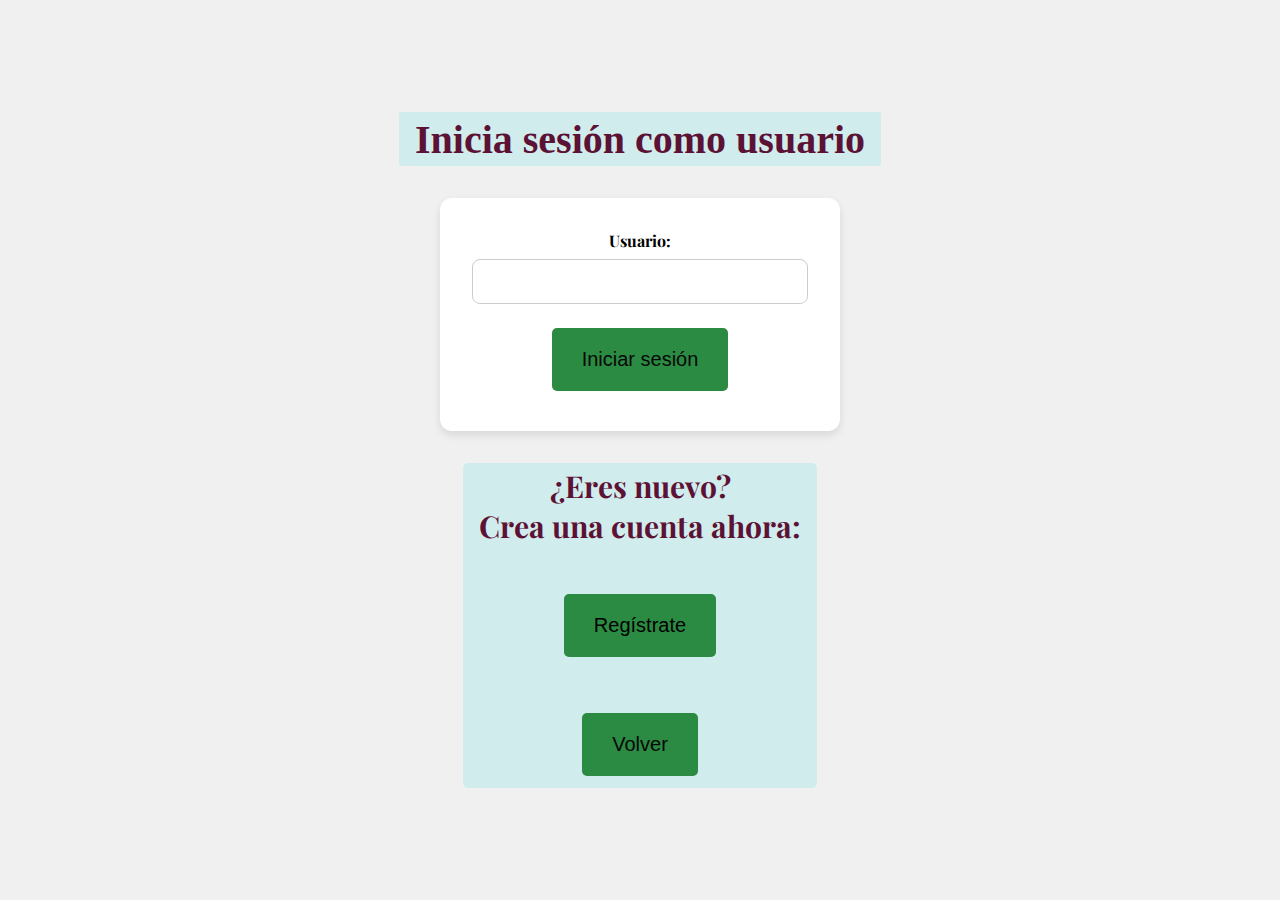
<file: sesionusuario.html>
<!DOCTYPE html>
<html lang="es">
<head>
  <meta charset="UTF-8">
  <meta http-equiv="X-UA-Compatible" content="IE=edge">
  <meta name="viewport" content="width=device-width, initial-scale=1.0">
  <title>Iniciar sesión</title>

  <!-- Fuentes de Google -->
  <link rel="preconnect" href="https://fonts.googleapis.com">
  <link rel="preconnect" href="https://fonts.gstatic.com" crossorigin>
  <link rel="stylesheet" href="./css/sesionusuario.css">
  <link href="https://fonts.googleapis.com/css2?family=Playfair+Display:ital,wght@1,600&display=swap" rel="stylesheet">

  <style>
    * {
      box-sizing: border-box;
    }

    body {
      margin: 0;
      padding: 0;
      font-family: 'Playfair Display', serif;
      background-color: #f0f0f0;
      display: flex;
      justify-content: center;
      align-items: center;
      min-height: 100vh;
      text-align: center;
      flex-direction: column;
    }

    ul {
      list-style-type: none;
      margin: 0;
      padding: 0;
      overflow: hidden;
      background-color: #333;
      width: 100%;
    }

    li {
      float: left;
    }

    li a {
      display: block;
      color: white;
      font-size: 1.2rem;
      text-align: center;
      padding: 14px 16px;
      text-decoration: none;
    }

    li a:hover {
      background-color: #111;
    }


    form {
      background-color: #fff;
      padding: 2rem;
      border-radius: 12px;
      box-shadow: 0 4px 8px rgba(0,0,0,0.1);
      width: 90%;
      max-width: 400px;
    }

    input[type="text"] {
      width: 100%;
      padding: 0.8rem;
      margin-top: 0.5rem;
      margin-bottom: 1rem;
      font-size: 1rem;
      border: 1px solid #ccc;
      border-radius: 8px;
    }

    button {
      padding: 0.8rem 1.5rem;
      margin: 0.5rem;
      font-size: 1rem;
      border: none;
      border-radius: 10px;
      background-color: #6c8ea4;
      color: white;
      cursor: pointer;
      transition: background-color 0.3s ease, transform 0.2s;
    }

    button:hover {
      background-color: #4a6fa5;
      transform: scale(1.05);
    }
    /* Responsive para móviles */
    @media (max-width: 600px) {
      h1 {
        font-size: 1.8rem;
      }

      button {
        width: 100%;
      }
    }
  </style>

  <script>
    function mostrarError() {
      alert("Usuario incorrecto, intente de nuevo");
    }
  </script>
</head>
<body>

  <!-- Encabezado -->
  <h1>Inicia sesión como usuario</h1>

  <!-- Formulario de inicio de sesión -->
  <form action="procesar_login.php" method="POST">
    <label for="nombredelacaja">
      <strong>Usuario:</strong>
    </label>
    <input type="text" id="nombredelacaja" name="nombredelacaja" required>

    <button type="submit" name="iniciar" class="iniciar">Iniciar sesión</button>
  </form>

  <!-- Opciones adicionales -->
  <h3>
    ¿Eres nuevo?<br>Crea una cuenta ahora:
    <br><br>
    <a href="registroalum.html">
      <button class="registro">Regístrate</button>
    </a>
    <br><br>
    <a href="index.html">
      <button class="volver">Volver</button>
    </a>
  </h3>

</body>
</html>
</file>
<file: css/Memokids.css>
body {
    font-family: 'Playfair Display', serif;
    background-image: url('https://www.shutterstock.com/shutterstock/photos/2444505357/display_1500/stock-vector-ornate-ethnic-mexican-embroidery-otomi-seamless-pattern-with-birds-animals-and-flowers-on-white-2444505357.jpg');
    background-repeat: no-repeat;
    background-size: cover;
    /* background: #f99; */
}

h1 {
    text-align: center;
    margin: 2rem auto;
    color: #2c3e50;
    font-size: 80px;
    text-shadow: 2px 2px 2px rgba(8, 44, 245, 0.46);
    background-color: #d3f8f3; /* Resaltado tipo marcador amarillo */
padding: 0.5rem 2rem;
border-radius: 999px;          /* Espacio interno para que el fondo se vea bien */
display: inline-block;     /* Para que el fondo se ajuste al texto y no a todo el ancho */
  } 
h2 {
  text-align: center;
  margin: 2rem;
  color: #8e02c5;
  font-size: 40px;
  text-shadow: 2px 2px 2px rgb(0, 0, 0, 0.46);
}
h3 {
  text-align: center;
  margin: 2rem auto;
  color: #2c3e50;
  font-size: 30px;
  text-shadow: 2px 2px 2px rgba(8, 44, 245, 0.46);
  background-color: #d3f8f3;
padding: 0.5rem 1rem;
border-radius: 20px;
display: inline-block;
}
.admin {
  padding: 20px 30px;
  background-color: #9a90f7;
  color: rgb(26, 16, 16);
  font-size: 25px;
  border: none;
  border-radius: 5px;
  cursor: pointer;
}
.usuario {
  padding: 20px 30px;
  background-color: #9a90f7;
  color: rgb(15, 14, 1);
  font-size: 25px;
  border: none;
  border-radius: 5px;
  cursor: pointer;
}
  .volver:hover {
    background-color: #c309c9;
  }
  .volver:active {
    background-color: #c309c9;
  }
</file>
<file: css/acerca.css>
body {
    font-family: 'Playfair Display', serif;
    background-image: url('https://i.pinimg.com/736x/c1/2e/a2/c12ea23a27b351a23b55a91d272863c0.jpg');
    background-repeat: no-repeat;
    background-size: cover;
    /* background: #f99; */
}

h1 {
    text-align: center;
    margin: 2rem;
    color: #f71d0d;
    font-size: 50px;
    text-shadow: 2px 2px 2px rgb(0, 0, 0, 0.46);
}
h2 {
  text-align: center;
  margin: 2rem;
  color: #000000;
  font-size: 20px;
}
</file>
<file: css/admin.css>
body {
    font-family: 'Playfair Display', serif;
    margin: 0;
    padding: 0;
    height: 100vh;
    position: relative;
}
body::before {
    content: '';
    position: absolute;
    top: 0;
    left: 0;
    width: 100%;
    height: 100%;
    background-image: url('https://s0.smartresize.com/wallpaper/907/420/HD-wallpaper-quetzalcoatl-red-fantasy-green-feather-simone-torcasio-aztec-snake-dragon-thumbnail.jpg');
    background-size: cover;
    background-position: center;
    background-repeat: no-repeat;
    opacity: 0.6; /* Ajusta la transparencia aquí */
    z-index: -1; /* Manda la imagen al fondo */
}
h1 {
    text-align: center;
    margin: 2rem auto;
    color: #0e0d0d;
    font-size: 40px;
    font-family: 'Bangers', cursive;
   background-color: rgba(143, 145, 145, 0.3); /* amarillo claro con 30% de opacidad */
    padding: 0.2rem 1rem;
    border-radius: 5px;
    display: inline-block;
  }
  h2 {
    text-align: center;
    margin: 2rem auto;
    color: #111111;
    font-size: 20px;
    font-family: 'Bangers', cursive;
    background-color: #b0b3b2;
  padding: 0.5rem 1rem;
  border-radius: 20px;
  display: inline-block;
  }
</file>
<file: css/dificil.css>
body {
    font-family: 'Playfair Display', serif;
    background-image: url('https://st2.depositphotos.com/1003673/12430/v/450/depositphotos_124303640-stock-illustration-otomi-style-seamless-pattern.jpg');
    background-repeat: no-repeat;
    background-size: cover;
    /* background: #f99; */
}

h1 {
    text-align: center;
    margin: 2rem;
    color: #f71d0d;
    font-size: 80px;
    text-shadow: 2px 2px 2px rgb(0, 0, 0, 0.46);
    background-color: #d2ebee;
    padding: 1.5rem 1rem;
    border-radius: 10px;
    display: inline-block;
}
.volver {
    padding: 20px 50px;
    background-color: #d2ebee;
    color: rgb(247, 8, 8);
    font-size: 30px;
    border: none;
    border-radius: 5px;
    cursor: pointer;
  }
  .volver:hover {
    background-color: #1c09c9;
  }
  .volver:active {
    background-color: #8107e6;
  }
</file>
<file: css/style3.css>
* {
    margin: 0;
    padding: 0;
    box-sizing: border-box;
}

main {
    display: grid;
    grid-gap: 10px;
    grid-template-columns: repeat(11, 1fr);
    max-width: 1000px;
    margin: auto;
}

figure,
figure img {
    display: inline-block;
    width: 100%;
}

figure {
    position: relative;
    transition: all ease .5s;
    transform-style: preserve-3d;
    transform: perspective(600px) rotateY(0deg);
    cursor: pointer;
    box-shadow: 3px 3px 16px rgb(0, 0, 0, 0.6);
}

figure::after {
    content: '';
    position: absolute;
    top: 0;
    left: 0;
    display: inline-block;
    width: 100%;
    height: 100%;
    background: rgba(255, 255, 255, 0);
    transition: 0.3s all ease;
}

figure:hover:after {
    background: rgba(255, 255, 255, 0.137);
}

figure.opened {
    transform: perspective(600px) rotateY(180deg);
}

figure .back {
    display: block;
    backface-visibility: hidden;
}

figure .searched-image {
    position: absolute;
    top: 0;
    transform: perspective(600px) rotateY(180deg);
    backface-visibility: hidden;
    height: 100%;
    overflow: hidden;
}
</file>
<file: css/facil.css>
body {
    font-family: 'Playfair Display', serif;

    background-image: url('https://teterete.com/mx/wp-content/uploads/2021/09/textil-otomi-para-pared.jpg');
    background-repeat: no-repeat;
    background-size: cover;
    /* background: #f99; */
}

h1 {
    text-align: center;
    margin: 2rem;
    color: #634261;
    font-size: 80px;
    text-shadow: 2px 2px 2px rgb(0, 0, 0, 0.46);
    background-color: #d2ebee;
  padding: 1.5rem 1rem;
  border-radius: 10px;
  display: inline-block;
}

.volver {
    padding: 40px 80px;
    background-color: #70bec9;
    color: #634261;
    font-size: 40px;
    border: none;
    border-radius: 5px;
    cursor: pointer;
  }
  .volver:hover {
    background-color: #09ee96;
  }
  .volver:active {
    background-color: #d80b0b;
  }
</file>
<file: css/style.css>
* {
    margin: 0;
    padding: 0;
    box-sizing: border-box;
}

main {
    display: grid;
    grid-gap: 10px;
    grid-template-columns: repeat(4, 1fr);
    max-width: 1000px;
    margin: auto;
}

figure,
figure img {
    display: inline-block;
    width: 100%;
}

figure {
    position: relative;
    transition: all ease .5s;
    transform-style: preserve-3d;
    transform: perspective(600px) rotateY(0deg);
    cursor: pointer;
    box-shadow: 3px 3px 16px rgb(0, 0, 0, 0.6);
}

figure::after {
    content: '';
    position: absolute;
    top: 0;
    left: 0;
    display: inline-block;
    width: 100%;
    height: 100%;
    background: rgba(255, 255, 255, 0);
    transition: 0.3s all ease;
}

figure:hover:after {
    background: rgba(255, 255, 255, 0.137);
}

figure.opened {
    transform: perspective(600px) rotateY(180deg);
}

figure .back {
    display: block;
    backface-visibility: hidden;
}

figure .searched-image {
    position: absolute;
    top: 0;
    transform: perspective(600px) rotateY(180deg);
    backface-visibility: hidden;
    height: 100%;
    overflow: hidden;
}
</file>
<file: css/medio.css>
body {
    font-family: 'Playfair Display', serif;
    background-image: url('https://www.shutterstock.com/shutterstock/photos/2444505353/display_1500/stock-vector-ornate-ethnic-mexican-embroidery-otomi-seamless-pattern-with-birds-animals-and-flowers-on-black-2444505353.jpg');
    background-repeat: no-repeat;
    background-size: cover;
    /* background: #f99; */
}

h1 {
    text-align: center;
    margin: 2rem;
    color: #94b12c;
    font-size: 80px;
    background-color: #a1dbc0;
    padding: 1.5rem 1rem;
    border-radius: 10px;
    display: inline-block;
}
.volver {
    padding: 40px 80px;
    background-color: #a1dbc0;
    color: #94b12c;
    font-size: 40px;
    border: none;
    border-radius: 5px;
    cursor: pointer;
  }
  .volver:hover {
    background-color: #05ee38;
  }
  .volver:active {
    background-color: #e4bc0ade;
  }
</file>
<file: css/style2.css>
* {
    margin: 0;
    padding: 0;
    box-sizing: border-box;
}

main {
    display: grid;
    grid-gap: 10px;
    grid-template-columns: repeat(8, 1fr);
    max-width: 1000px;
    margin: auto;
}

figure,
figure img {
    display: inline-block;
    width: 100%;
}

figure {
    position: relative;
    transition: all ease .5s;
    transform-style: preserve-3d;
    transform: perspective(600px) rotateY(0deg);
    cursor: pointer;
    box-shadow: 3px 3px 16px rgb(0, 0, 0, 0.6);
}

figure::after {
    content: '';
    position: absolute;
    top: 0;
    left: 0;
    display: inline-block;
    width: 100%;
    height: 100%;
    background: rgba(255, 255, 255, 0);
    transition: 0.3s all ease;
}

figure:hover:after {
    background: rgba(255, 255, 255, 0.137);
}

figure.opened {
    transform: perspective(600px) rotateY(180deg);
}

figure .back {
    display: block;
    backface-visibility: hidden;
}

figure .searched-image {
    position: absolute;
    top: 0;
    transform: perspective(600px) rotateY(180deg);
    backface-visibility: hidden;
    height: 100%;
    overflow: hidden;
}
</file>
<file: css/principal.css>
body {
    font-family: 'Playfair Display', serif;
    background-image: url('https://cepanaf.edomex.gob.mx/sites/cepanaf.edomex.gob.mx/files/images/WhatsApp%20Image%202022-06-28%20at%2010_56_21%20AM.jpeg');
    background-repeat: no-repeat;
    background-size: cover;
    /* background: #f99; */
}

h1 {
    text-align: center;
    margin: 2rem;
    color: #eba8dc;
    font-size: 100px;
    text-shadow: 2px 2px 2px rgb(0, 0, 0, 0.46);
     background-color: rgba(139, 230, 233, 0.3); /* amarillo claro con 30% de opacidad */
    padding: 0.2rem 1rem;
    border-radius: 2px;
    display: inline-block;
}

h2 {
    text-align: center;
    margin: 2rem;
    color: #eba8dc;
    font-size: 50px;
    text-shadow: 2px 2px 2px rgb(0, 0, 0, 0.46);
    background-color: rgba(139, 230, 233, 0.3); /* amarillo claro con 30% de opacidad */
    padding: 0.2rem 1rem;
    border-radius: 2px;
    display: inline-block;
  }

.facil {
    padding: 40px 80px;
    background-color: #b969c9;
    color: white;
    font-size: 40px;
    border: none;
    border-radius: 5px;
    cursor: pointer;
  }
  .facil:hover {
    background-color: #12e635;
  }
  .facil:active {
    background-color: #3e8e8a;
  }
  div.center {
    text-align: center;
  }
  .medio {
    padding: 40px 80px;
    background-color: #b969c9;
    color: rgb(246, 246, 250);
    font-size: 40px;
    border: none;
    border-radius: 5px;
    cursor: pointer;
  }
  .medio:hover {
    background-color: #f3e419;
  }
  .medio:active {
    background-color: #fc0909;
  }

  .dificil {
    padding: 40px 80px;
    background-color: #b969c9;
    color: rgb(243, 245, 245);
    font-size: 40px;
    border: none;
    border-radius: 5px;
    cursor: pointer;
  }
  .dificil:hover {
    background-color: #bd0404;
  }
  .dificil:active {
    background-color: #0852f0;
  }
</file>
<file: css/sesionadmin.css>
body {
    font-family: 'Playfair Display', serif;
    background-image: url('https://www.shutterstock.com/image-vector/mexican-otomi-embrodery-seamless-pattern-260nw-2278562191.jpg');
    background-repeat: no-repeat;
    background-size: cover;
    /* background: #f99; */
}

h1 {
  text-align: center;
  margin: 2rem auto;
  color: #240a6d;
  font-size: 50px;
  background-color: rgba(245, 185, 222, 0.3); /* amarillo claro con 30% de opacidad */
  padding: 0.5rem 1rem;
border-radius: 20px;
display: inline-block;
}
h2 {
  text-align: center;
  margin: 2rem;
  color: #240a6d;
  font-size: 30px;
   background-color: rgba(245, 185, 222, 0.3); /* amarillo claro con 30% de opacidad */
  padding: 0.5rem 1rem;
  border-radius: 20px;
  display: inline-block;
}
h3 {
  text-align: center;
  margin: 2rem;
  color: #240a6d;
  font-size: 30px;
  background-color: rgba(245, 185, 222, 0.3); /* amarillo claro con 30% de opacidad */
  padding: 0.5rem 1rem;
  border-radius: 20px;
  display: inline-block;
}
.iniciar {
  padding: 20px 30px;
  background-color: #5edfb8;
  color: rgb(8, 8, 8);
  font-size: 15px;
  border: none;
  border-radius: 5px;
  cursor: pointer;
}
.registro{
  padding: 20px 30px;
  background-color: #911f37;
  color: rgb(69, 241, 241);
  font-size: 25px;
  border: none;
  border-radius: 5px;
  cursor: pointer;
}
.volver{
  padding: 20px 30px;
  background-color: #942222;
  color: rgb(69, 241, 241);
  font-size: 30px;
  border: none;
  border-radius: 5px;
  cursor: pointer;
}
  .volver:hover {
    background-color: #942222;
  }
  .volver:active {
    background-color: #942222;
  }
</file>
<file: css/sesionusuario.css>
body {
    font-family: 'Playfair Display', serif;
    background-image: url('https://us.123rf.com/450wm/wildrabbit/wildrabbit1802/wildrabbit180200072/95370926-vector-ilustraci%C3%B3n-de-patr%C3%B3n-de-bordado-de-estilo-otomi-mexicano-popular.jpg?ver=6');
    background-repeat: no-repeat;
    background-size: cover;
    /* background: #f99; */
}

h1 {
    text-align: center;
    margin: 2rem auto;
    color: #5c1234;
    font-size: 40px;
    font-family: 'Bangers', cursive;
   background-color: rgba(139, 230, 233, 0.3); /* amarillo claro con 30% de opacidad */
  padding: 0.2rem 1rem;
  border-radius: 2px;
  display: inline-block;
}
h2 {
  text-align: center;
  margin: 2rem;
  color: #5c1234;
  font-size: 40px;
   background-color: rgba(139, 230, 233, 0.3); /* amarillo claro con 30% de opacidad */
  padding: 0.2rem 1rem;
  border-radius: 2px;
  display: inline-block;
}
h3 {
  text-align: center;
  margin: 2rem;
  color: #5c1234;
  font-size: 30px;
background-color: rgba(139, 230, 233, 0.3); /* amarillo claro con 30% de opacidad */
padding: 0.2rem 1rem;
border-radius: 5px;
display: inline-block;
}
.iniciar {
  padding: 20px 30px;
  background-color: #2b8b43;
  color: rgb(8, 8, 8);
  font-size: 20px;
  border: none;
  border-radius: 5px;
  cursor: pointer;
}
.registro{
  padding: 20px 30px;
  background-color: #2b8b43;
  color: rgb(0, 0, 0);
  font-size: 20px;
  border: none;
  border-radius: 5px;
  cursor: pointer;
}
.volver{
  padding: 20px 30px;
  background-color: #2b8b43;
  color: rgb(7, 7, 7);
  font-size: 20px;
  border: none;
  border-radius: 5px;
  cursor: pointer;
}
  .volver:hover {
    background-color: #177703;
  }
  .volver:active {
    background-color: #c309c9;
  }
</file>
